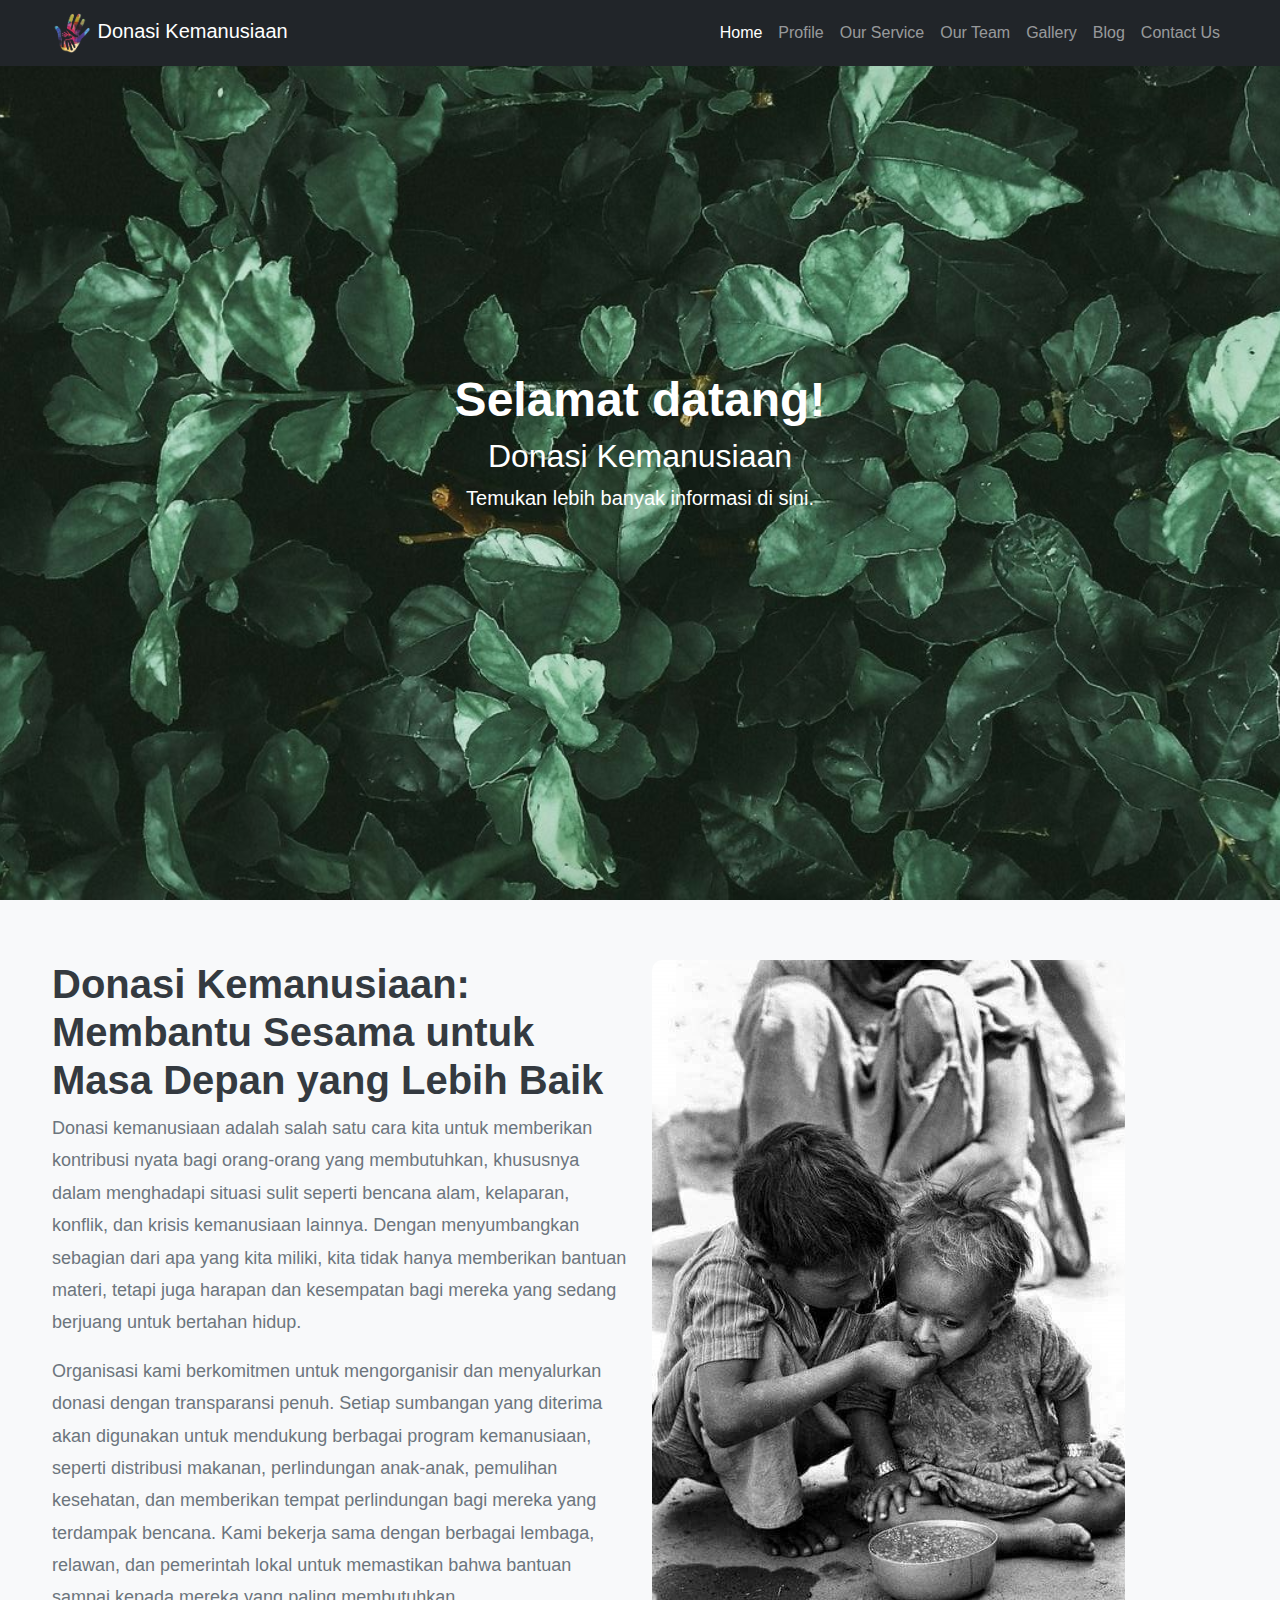
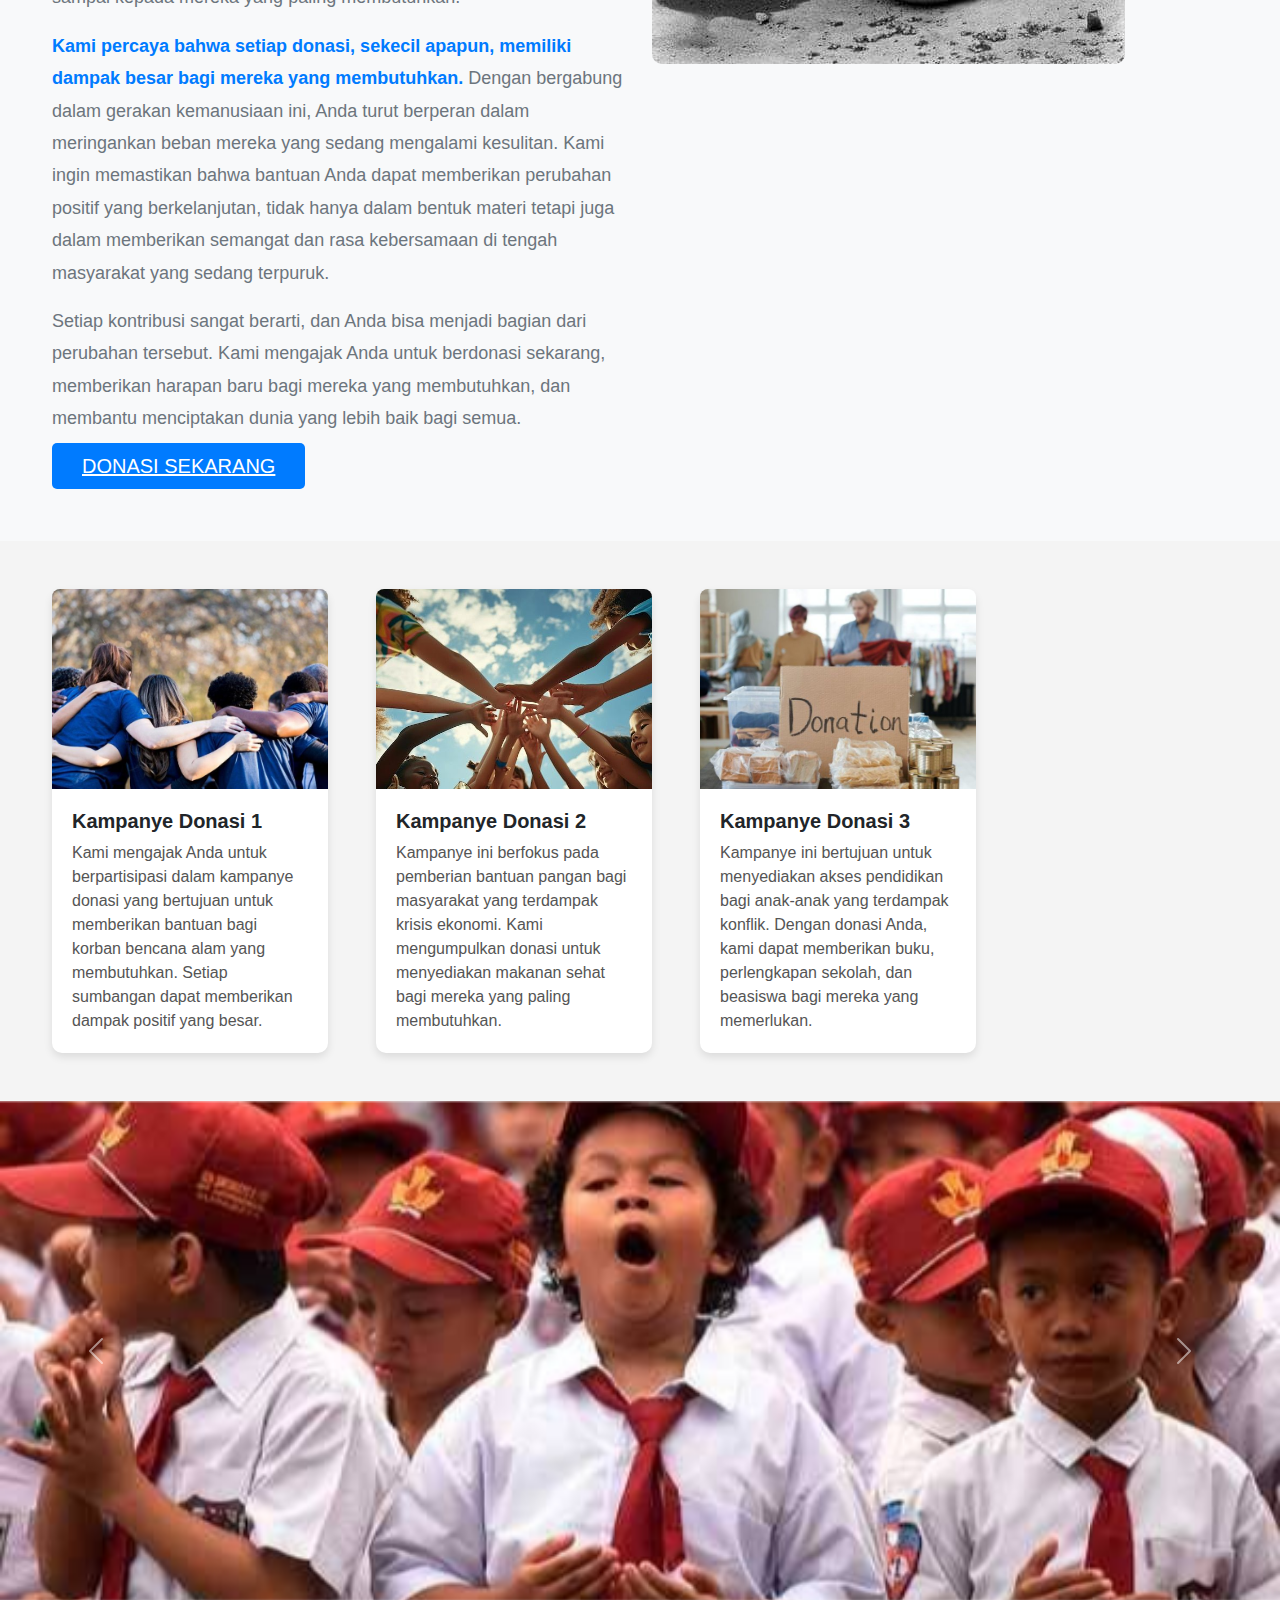
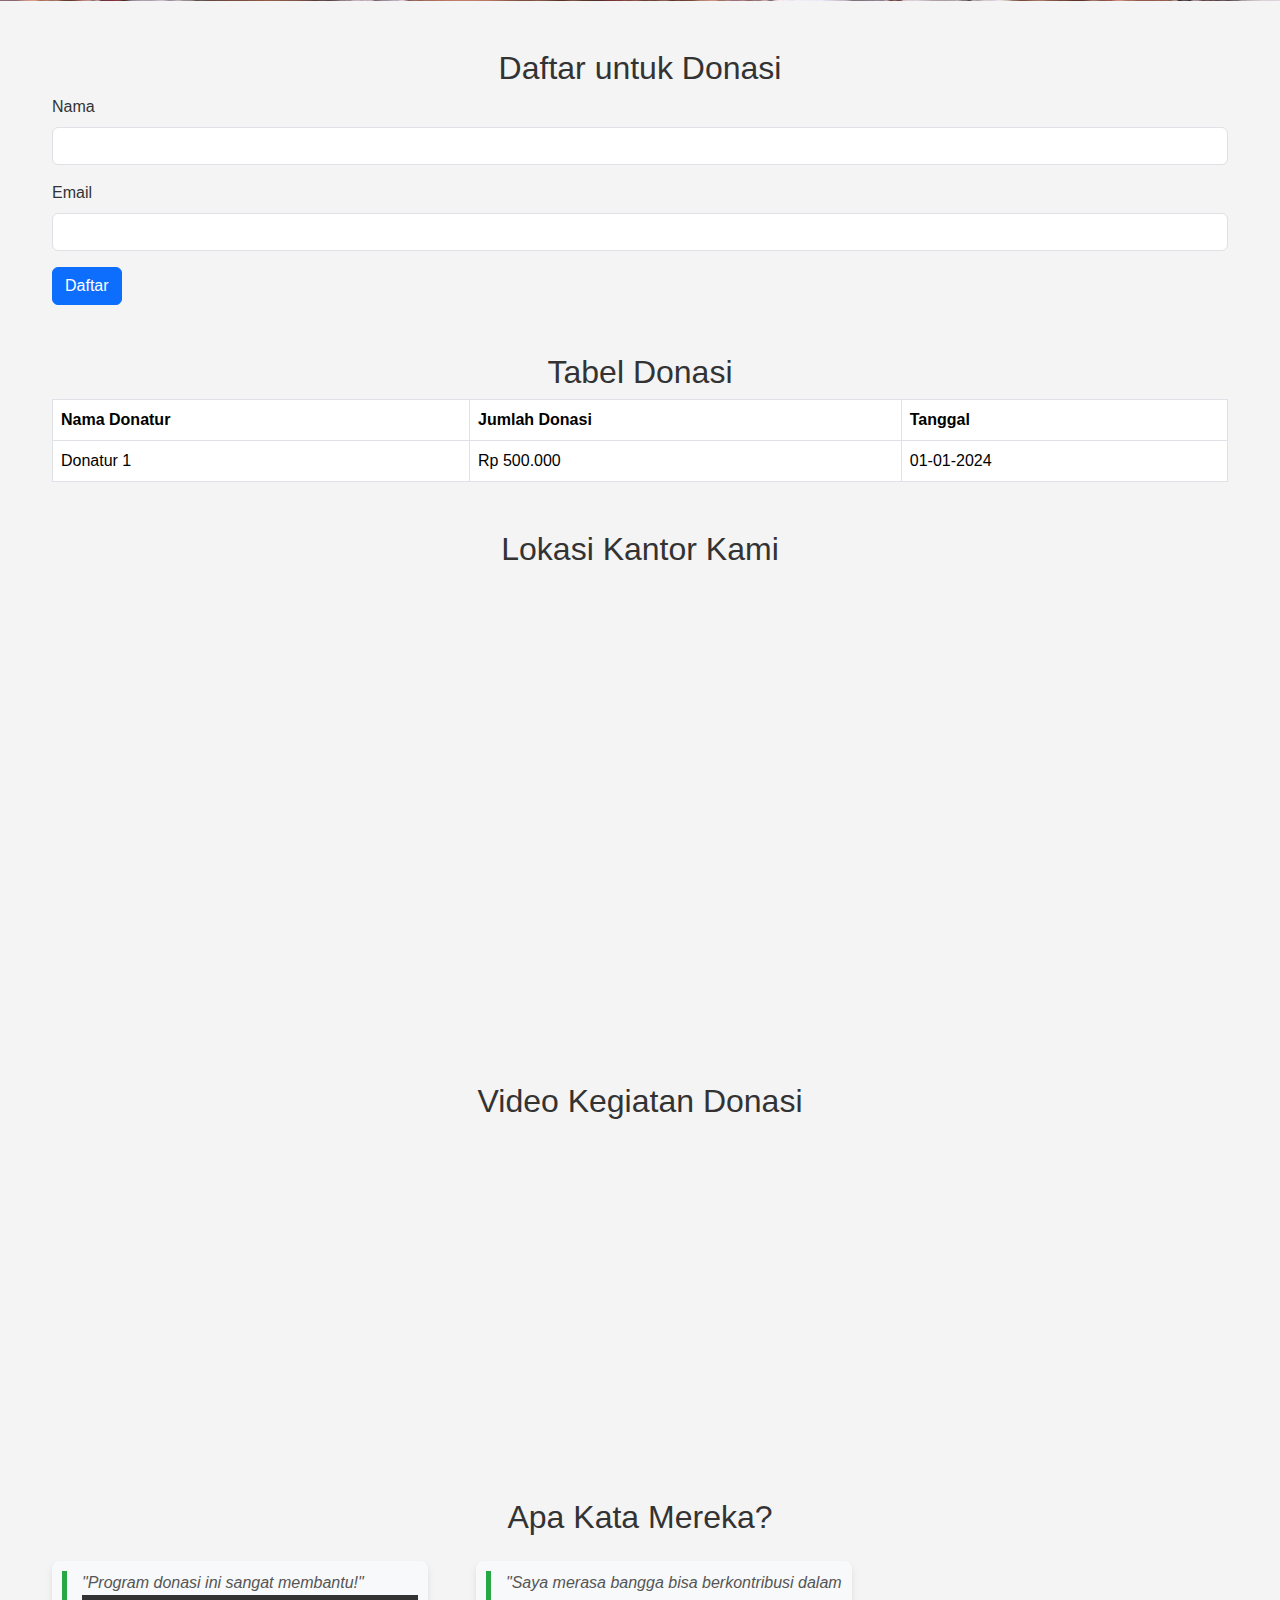
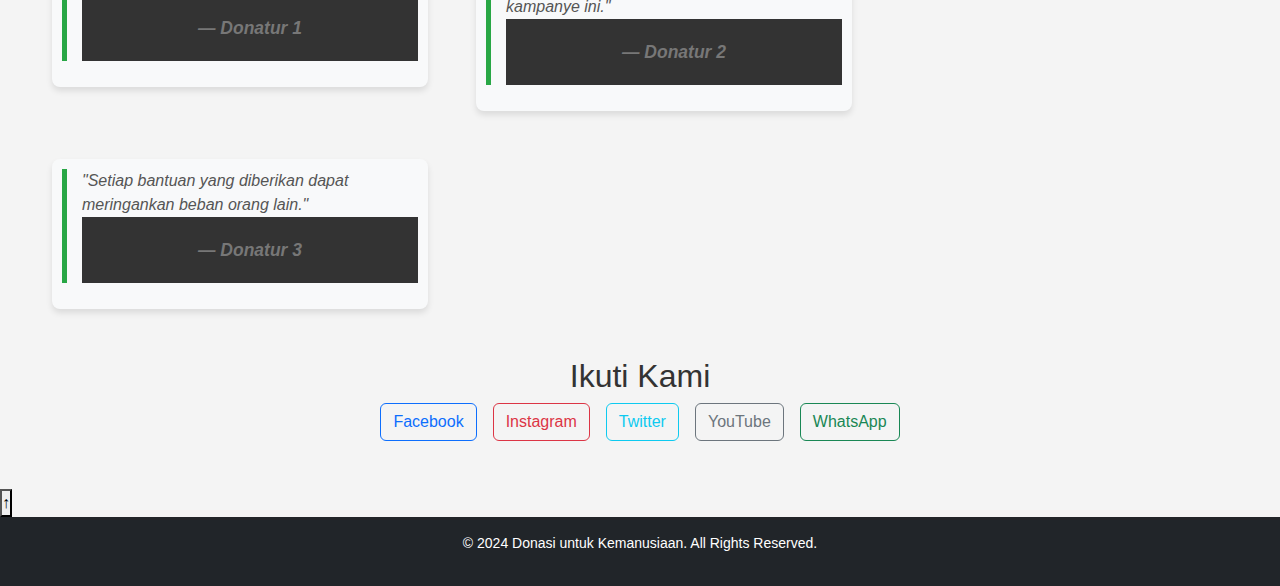
<file: index.html>
<!doctype html>
<html lang="en">
<head>
  <meta charset="UTF-8">
  <meta name="viewport" content="width=device-width, initial-scale=1.0">
  <title>Donasi untuk Kemanusiaan</title>
  <link href="https://cdn.jsdelivr.net/npm/bootstrap@5.3.3/dist/css/bootstrap.min.css" rel="stylesheet">
  <link rel="stylesheet" href="style.css">
</head>

<body>

  <!-- Button on Top -->
  <button onclick="scrollToTop()" id="scrollTopBtn" class="btn btn-primary">Top</button>

  <!-- Navbar -->
  <nav class="navbar navbar-expand-lg navbar-dark bg-dark fixed-top">
    <div class="container">
      <a class="navbar-brand" href="index.html"><img src="gambar/logo.png" alt="Logo" width="40"> Donasi Kemanusiaan</a>
      <button class="navbar-toggler" type="button" data-bs-toggle="collapse" data-bs-target="#navbarNav" aria-controls="navbarNav" aria-expanded="false" aria-label="Toggle navigation">
        <span class="navbar-toggler-icon"></span>
      </button>
      <div class="collapse navbar-collapse" id="navbarNav">
        <ul class="navbar-nav ms-auto">
          <li class="nav-item"><a class="nav-link active" href="index.html">Home</a></li>
          <li class="nav-item"><a class="nav-link" href="profile.html">Profile</a></li>
          <li class="nav-item"><a class="nav-link" href="service.html">Our Service</a></li>
          <li class="nav-item"><a class="nav-link" href="team.html">Our Team</a></li>
          <li class="nav-item"><a class="nav-link" href="gallery.html">Gallery</a></li>
          <li class="nav-item"><a class="nav-link" href="blog.html">Blog</a></li>
          <li class="nav-item"><a class="nav-link" href="contact.html">Contact Us</a></li>
        </ul>
      </div>
    </div>
  </nav>

      <!-- Banner Section -->
      <section class="banner">
        <div class="content">
            <h1>Selamat datang!</h1>
            <h2>Donasi Kemanusiaan</h2>
            <p>Temukan lebih banyak informasi di sini.</p>
        </div>
    </section>

    <!-- Section About Us -->
    <section class="about-us-section">
      <div class="container">
          <div class="row">
              <div class="col-lg-6">
                  <h2>Donasi Kemanusiaan: Membantu Sesama untuk Masa Depan yang Lebih Baik</h2>
                  <p>
                      Donasi kemanusiaan adalah salah satu cara kita untuk memberikan kontribusi nyata bagi orang-orang yang membutuhkan, khususnya dalam menghadapi situasi sulit seperti bencana alam, kelaparan, konflik, dan krisis kemanusiaan lainnya. Dengan menyumbangkan sebagian dari apa yang kita miliki, kita tidak hanya memberikan bantuan materi, tetapi juga harapan dan kesempatan bagi mereka yang sedang berjuang untuk bertahan hidup.
                  </p>
                  <p>
                      Organisasi kami berkomitmen untuk mengorganisir dan menyalurkan donasi dengan transparansi penuh. Setiap sumbangan yang diterima akan digunakan untuk mendukung berbagai program kemanusiaan, seperti distribusi makanan, perlindungan anak-anak, pemulihan kesehatan, dan memberikan tempat perlindungan bagi mereka yang terdampak bencana. Kami bekerja sama dengan berbagai lembaga, relawan, dan pemerintah lokal untuk memastikan bahwa bantuan sampai kepada mereka yang paling membutuhkan.
                  </p>
                  <p>
                      <span class="highlight">Kami percaya bahwa setiap donasi, sekecil apapun, memiliki dampak besar bagi mereka yang membutuhkan.</span> Dengan bergabung dalam gerakan kemanusiaan ini, Anda turut berperan dalam meringankan beban mereka yang sedang mengalami kesulitan. Kami ingin memastikan bahwa bantuan Anda dapat memberikan perubahan positif yang berkelanjutan, tidak hanya dalam bentuk materi tetapi juga dalam memberikan semangat dan rasa kebersamaan di tengah masyarakat yang sedang terpuruk.
                  </p>
                  <p>
                      Setiap kontribusi sangat berarti, dan Anda bisa menjadi bagian dari perubahan tersebut. Kami mengajak Anda untuk berdonasi sekarang, memberikan harapan baru bagi mereka yang membutuhkan, dan membantu menciptakan dunia yang lebih baik bagi semua.
                  </p>
                  <a href="donasi.html" class="donate-btn">Donasi Sekarang</a>
              </div>
              <div class="col-lg-6">
                  <img src="gambar/about.jpeg" alt="Gambar Donasi Kemanusiaan">
              </div>
          </div>
      </div>
  </section>

  <section class="container my-5">
    <div class="row g-4">
        <!-- Kolom 1 -->
        <div class="col-md-3">
            <div class="card">
                <img src="gambar/kam1.jpeg" class="card-img-top" alt="Kampanye 1">
                <div class="card-body">
                    <h5 class="card-title">Kampanye Donasi 1</h5>
                    <p class="card-text">Kami mengajak Anda untuk berpartisipasi dalam kampanye donasi yang bertujuan untuk memberikan bantuan bagi korban bencana alam yang membutuhkan. Setiap sumbangan dapat memberikan dampak positif yang besar.</p>
                </div>
            </div>
        </div>

        <!-- Kolom 2 -->
        <div class="col-md-3">
            <div class="card">
                <img src="gambar/kam2.jpeg" class="card-img-top" alt="Kampanye 2">
                <div class="card-body">
                    <h5 class="card-title">Kampanye Donasi 2</h5>
                    <p class="card-text">Kampanye ini berfokus pada pemberian bantuan pangan bagi masyarakat yang terdampak krisis ekonomi. Kami mengumpulkan donasi untuk menyediakan makanan sehat bagi mereka yang paling membutuhkan.</p>
                </div>
            </div>
        </div>

        <!-- Kolom 3 -->
        <div class="col-md-3">
            <div class="card">
                <img src="gambar/kam3.jpeg" class="card-img-top" alt="Kampanye 3">
                <div class="card-body">
                    <h5 class="card-title">Kampanye Donasi 3</h5>
                    <p class="card-text">Kampanye ini bertujuan untuk menyediakan akses pendidikan bagi anak-anak yang terdampak konflik. Dengan donasi Anda, kami dapat memberikan buku, perlengkapan sekolah, dan beasiswa bagi mereka yang memerlukan.</p>
                </div>
            </div>
        </div>
    </div>
</section>

  <!-- Carousel -->
  <div id="carouselExample" class="carousel slide mt-5" data-bs-ride="carousel">
    <div class="carousel-inner">
      <div class="carousel-item active">
        <img src="gambar/banner1.jpeg" class="d-block w-100" alt="Slide 1">
      </div>
      <div class="carousel-item">
        <img src="gambar/banner2.jpeg" class="d-block w-100" alt="Slide 2">
      </div>
      <div class="carousel-item">
        <img src="gambar/banner3.jpeg" class="d-block w-100" alt="Slide 3">
      </div>
    </div>
    <button class="carousel-control-prev" type="button" data-bs-target="#carouselExample" data-bs-slide="prev">
      <span class="carousel-control-prev-icon" aria-hidden="true"></span>
      <span class="visually-hidden">Previous</span>
    </button>
    <button class="carousel-control-next" type="button" data-bs-target="#carouselExample" data-bs-slide="next">
      <span class="carousel-control-next-icon" aria-hidden="true"></span>
      <span class="visually-hidden">Next</span>
    </button>
  </div>


  <!-- Form Register -->
  <section class="container my-5">
    <h2 class="text-center">Daftar untuk Donasi</h2>
    <form>
      <div class="mb-3">
        <label for="name" class="form-label">Nama</label>
        <input type="text" class="form-control" id="name" required>
      </div>
      <div class="mb-3">
        <label for="email" class="form-label">Email</label>
        <input type="email" class="form-control" id="email" required>
      </div>
      <button type="submit" class="btn btn-primary">Daftar</button>
    </form>
  </section>

  <!-- Table -->
  <section class="container my-5">
    <h2 class="text-center">Tabel Donasi</h2>
    <table class="table table-bordered">
      <thead>
        <tr>
          <th>Nama Donatur</th>
          <th>Jumlah Donasi</th>
          <th>Tanggal</th>
        </tr>
      </thead>
      <tbody>
        <tr>
          <td>Donatur 1</td>
          <td>Rp 500.000</td>
          <td>01-01-2024</td>
        </tr>
        <!-- Tambahkan baris lain sesuai kebutuhan -->
      </tbody>
    </table>
  </section>

  <!-- Embed Google Map -->
  <section class="container my-5">
    <h2 class="text-center">Lokasi Kantor Kami</h2>
    <iframe src="https://www.google.com/maps/embed?pb=!1m18..." width="100%" height="450" allowfullscreen="" loading="lazy"></iframe>
  </section>

  <!-- Video -->
  <section class="container my-5 text-center">
    <h2>Video Kegiatan Donasi</h2>
    <iframe width="560" height="315" src="https://www.youtube.com/embed/fE0Ny1V_9P4?si=hs3OIruI_-HlVHqC" title="YouTube video player" frameborder="0" allow="accelerometer; autoplay; clipboard-write; encrypted-media; gyroscope; picture-in-picture; web-share" referrerpolicy="strict-origin-when-cross-origin" allowfullscreen></iframe>
  </section>

    <!-- Section "Apa Kata Mereka?" -->
    <section class="container my-5">
      <h2 class="text-center mb-4">Apa Kata Mereka?</h2>
      <div class="row g-4">
          <!-- Kolom 1 -->
          <div class="col-md-4">
              <div class="testimonial-card">
                  <blockquote class="blockquote">
                      <p>"Program donasi ini sangat membantu!"</p>
                      <footer class="blockquote-footer">Donatur 1</footer>
                  </blockquote>
              </div>
          </div>

          <!-- Kolom 2 -->
          <div class="col-md-4">
              <div class="testimonial-card">
                  <blockquote class="blockquote">
                      <p>"Saya merasa bangga bisa berkontribusi dalam kampanye ini."</p>
                      <footer class="blockquote-footer">Donatur 2</footer>
                  </blockquote>
              </div>
          </div>

          <!-- Kolom 3 -->
          <div class="col-md-4">
              <div class="testimonial-card">
                  <blockquote class="blockquote">
                      <p>"Setiap bantuan yang diberikan dapat meringankan beban orang lain."</p>
                      <footer class="blockquote-footer">Donatur 3</footer>
                  </blockquote>
              </div>
          </div>
      </div>
  </section>

  <!-- Social Media Links -->
  <section class="container my-5 text-center">
    <h2>Ikuti Kami</h2>
    <div class="d-flex justify-content-center gap-3">
      <a href="https://www.facebook.com/donasi" class="btn btn-outline-primary">Facebook</a>
      <a href="https://www.instagram.com/donasi" class="btn btn-outline-danger">Instagram</a>
      <a href="https://www.twitter.com/donasi" class="btn btn-outline-info">Twitter</a>
      <a href="https://www.youtube.com/donasi" class="btn btn-outline-secondary">YouTube</a>
      <a href="https://www.wa.me/085727987654" class="btn btn-outline-success">WhatsApp</a>
    </div>
  </section>

  <button id="back-to-top" title="Go to top">
    <span>&uarr;</span> <!-- Simbol panah ke atas -->
</button>

  <!-- Footer -->
  <footer class="bg-dark text-white text-center py-3">
    <p>&copy; 2024 Donasi untuk Kemanusiaan. All Rights Reserved.</p>
  </footer>


     <!-- Link ke Bootstrap JS dan Popper.js -->
  <script src="https://cdn.jsdelivr.net/npm/@popperjs/core@2.11.6/dist/umd/popper.min.js"></script>
  <script src="https://cdn.jsdelivr.net/npm/bootstrap@5.3.0-alpha1/dist/js/bootstrap.min.js"></script>
  <script src="https://cdn.jsdelivr.net/npm/bootstrap@5.3.3/dist/js/bootstrap.bundle.min.js"></script>

  <script>
    // Scroll to top function
    function scrollToTop() {
      window.scrollTo({ top: 0, behavior: 'smooth' });
    }
  </script>
</body>
</html>
</file>
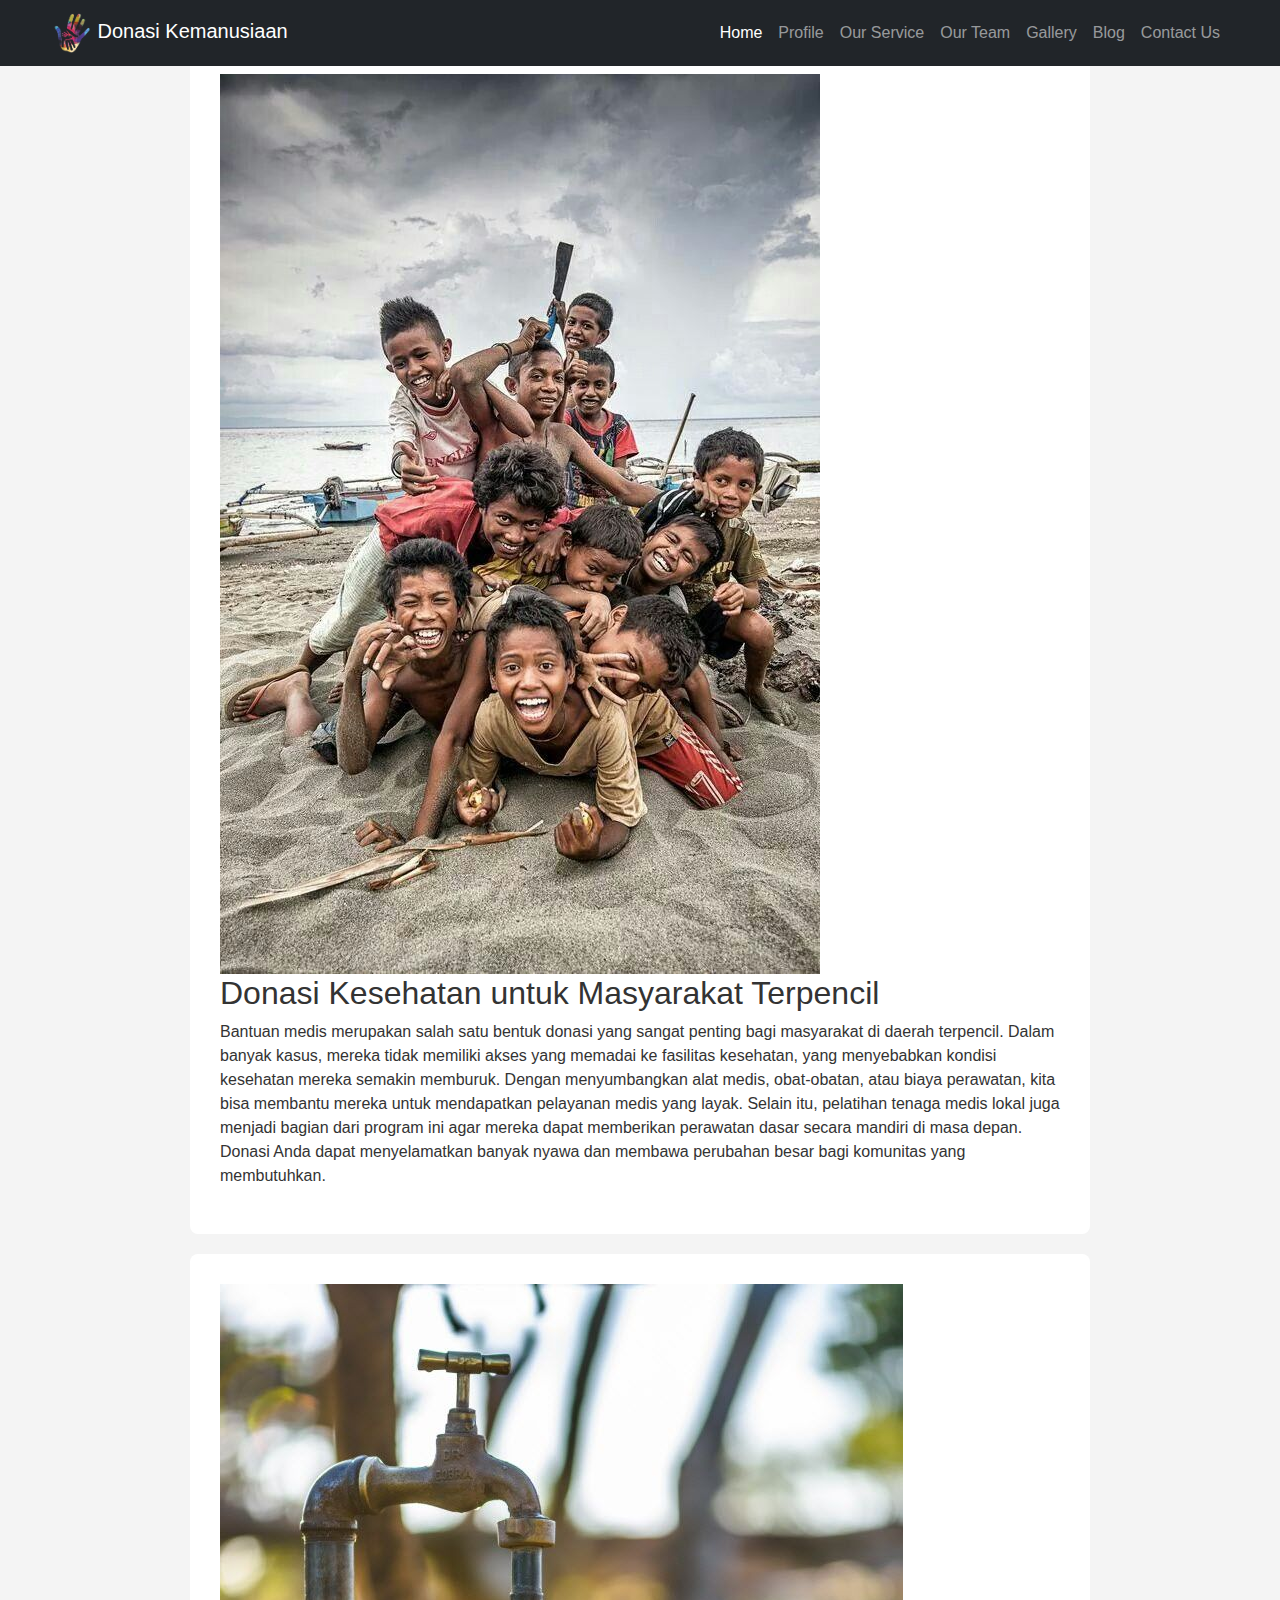
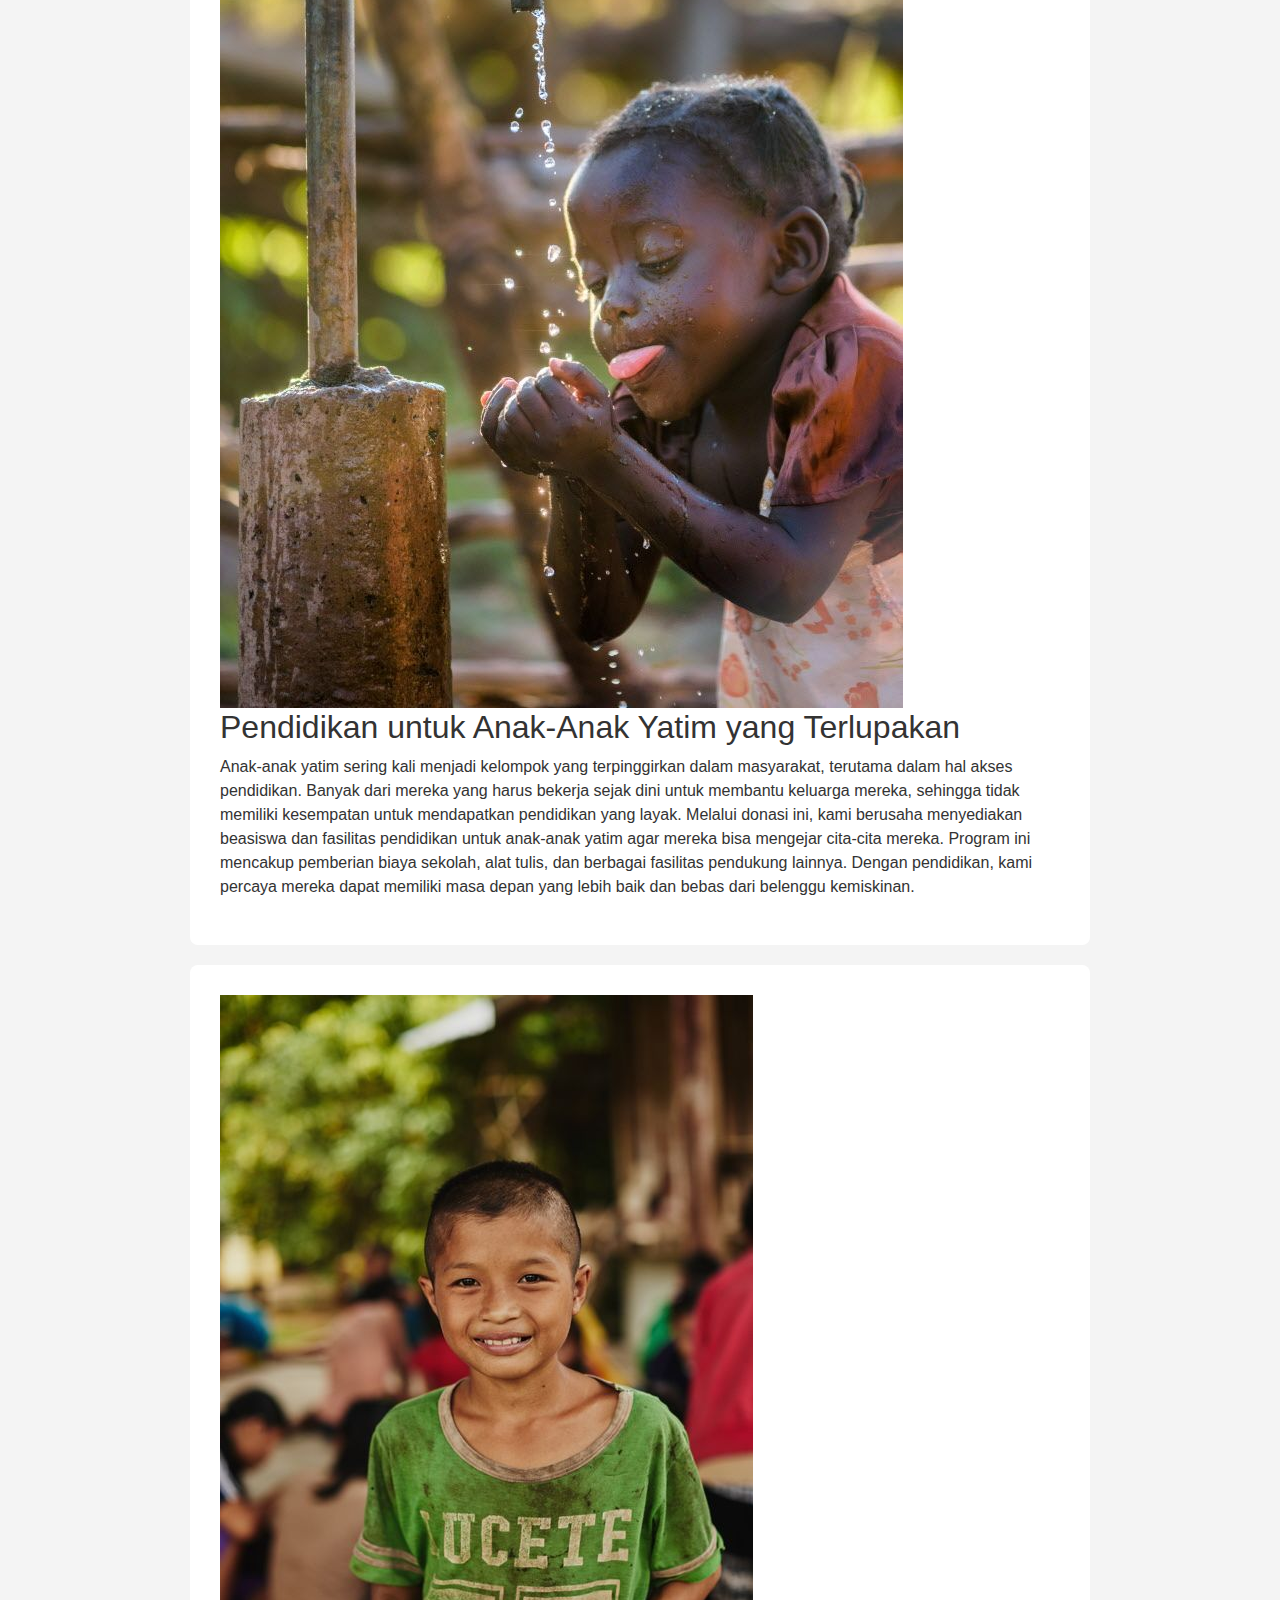
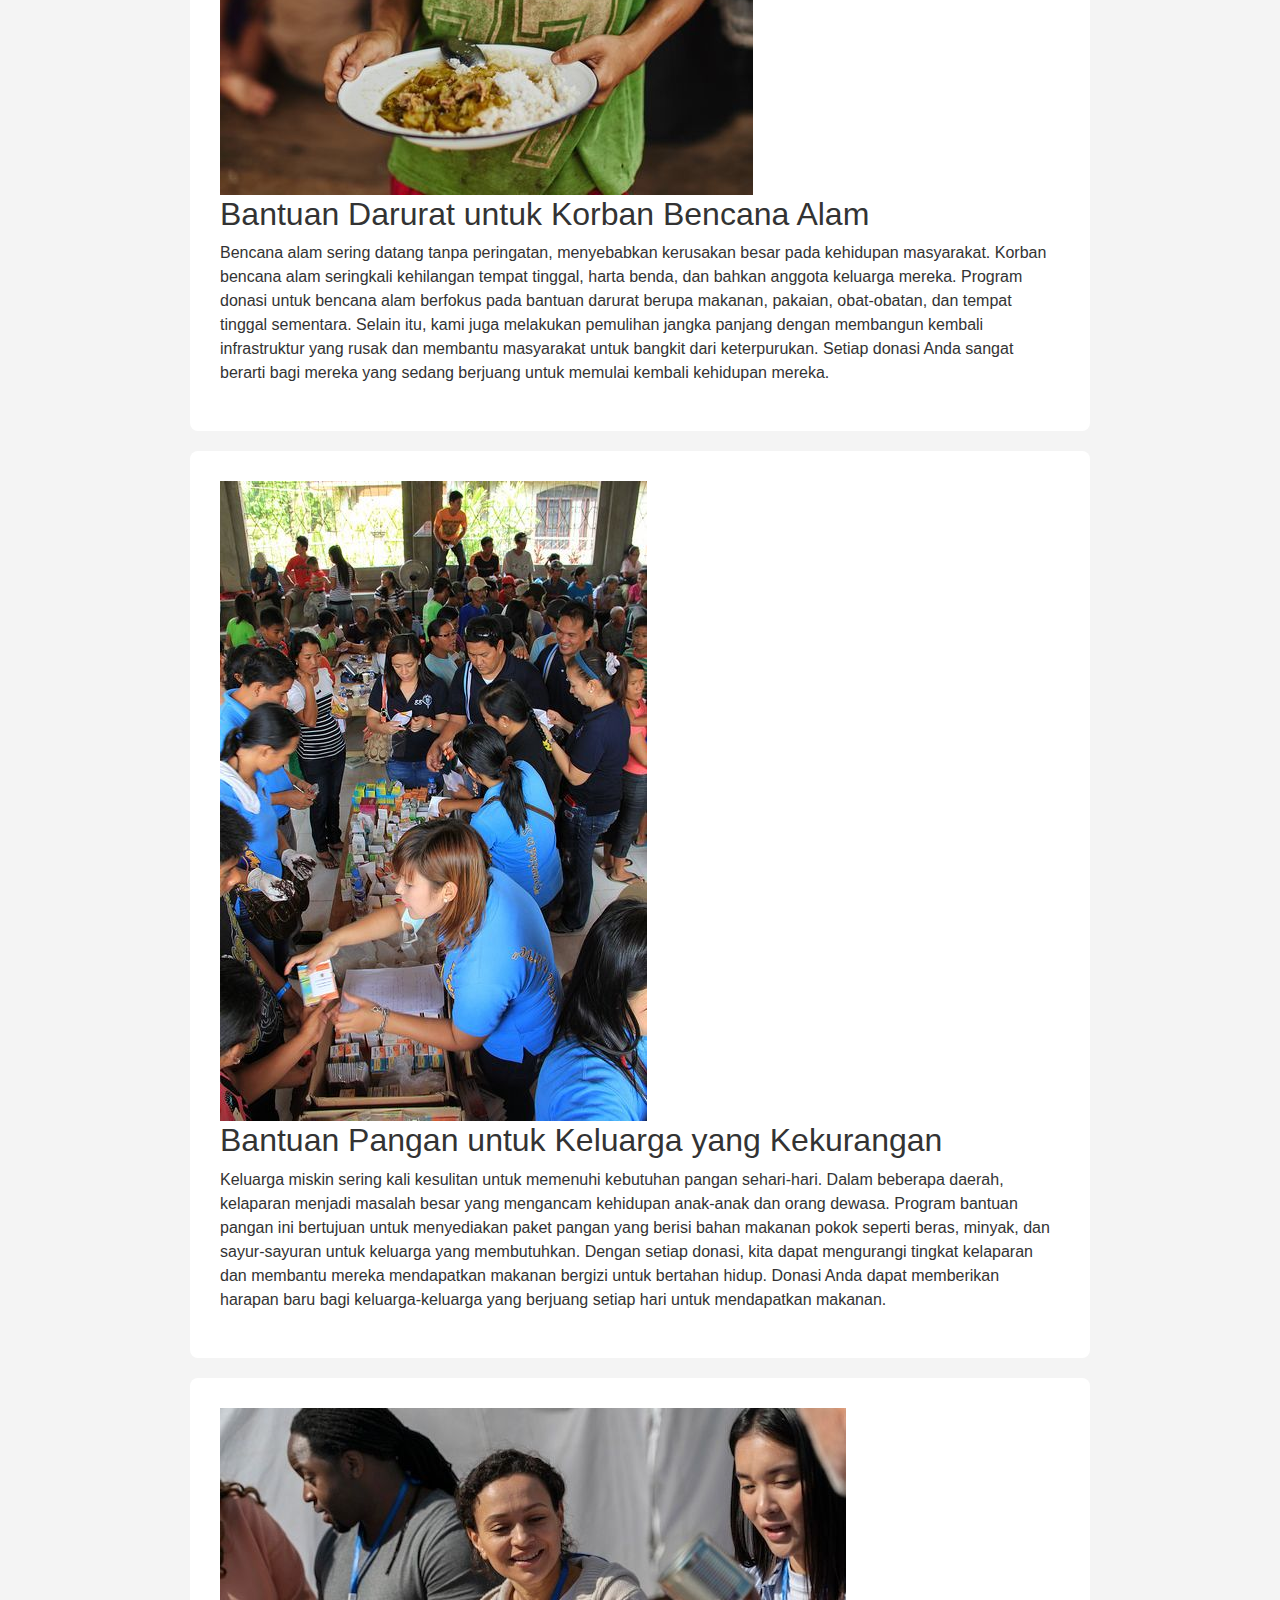
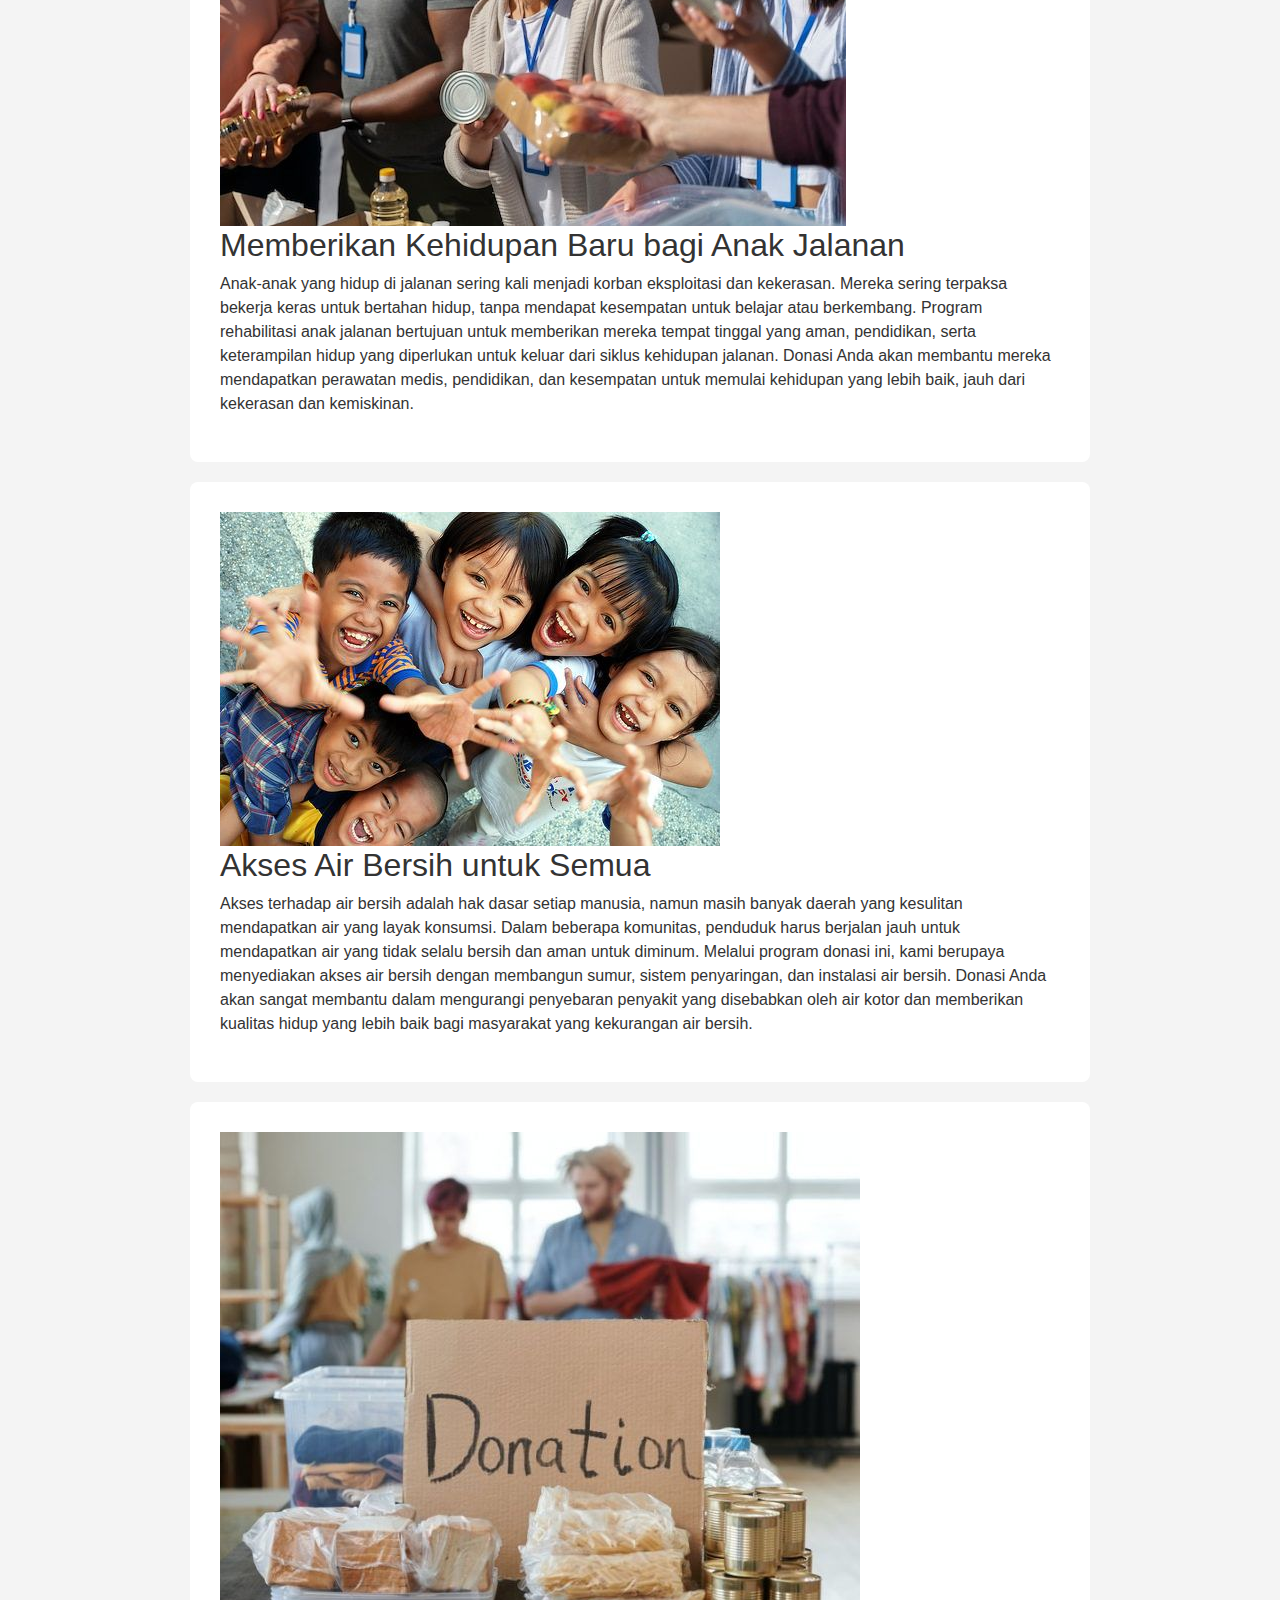
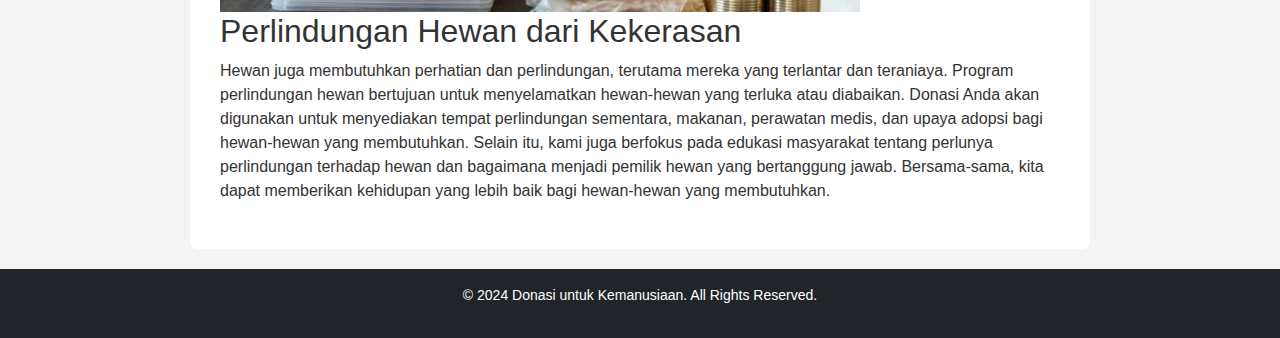
<file: blog.html>
<!doctype html>
<html lang="en">
<head>
  <meta charset="UTF-8">
  <meta name="viewport" content="width=device-width, initial-scale=1.0">
  <title>Blog Donasi Kemanusiaan</title>
  <link href="https://cdn.jsdelivr.net/npm/bootstrap@5.3.3/dist/css/bootstrap.min.css" rel="stylesheet">
  <link rel="stylesheet" href="style.css">
</head>

<body>

  <!-- Button on Top -->
  <button onclick="scrollToTop()" id="scrollTopBtn" class="btn btn-primary">Top</button>

  <!-- Navbar -->
  <nav class="navbar navbar-expand-lg navbar-dark bg-dark fixed-top">
    <div class="container">
      <a class="navbar-brand" href="index.html"><img src="gambar/logo.png" alt="Logo" width="40"> Donasi Kemanusiaan</a>
      <button class="navbar-toggler" type="button" data-bs-toggle="collapse" data-bs-target="#navbarNav" aria-controls="navbarNav" aria-expanded="false" aria-label="Toggle navigation">
        <span class="navbar-toggler-icon"></span>
      </button>
      <div class="collapse navbar-collapse" id="navbarNav">
        <ul class="navbar-nav ms-auto">
          <li class="nav-item"><a class="nav-link active" href="index.html">Home</a></li>
          <li class="nav-item"><a class="nav-link" href="profile.html">Profile</a></li>
          <li class="nav-item"><a class="nav-link" href="service.html">Our Service</a></li>
          <li class="nav-item"><a class="nav-link" href="team.html">Our Team</a></li>
          <li class="nav-item"><a class="nav-link" href="gallery.html">Gallery</a></li>
          <li class="nav-item"><a class="nav-link" href="blog.html">Blog</a></li>
          <li class="nav-item"><a class="nav-link" href="contact.html">Contact Us</a></li>
        </ul>
      </div>
    </div>
  </nav>

 <!-- Section 1: Donasi Kesehatan -->
 <section class="blog-post">
    <div class="post-image"><br>
        <img src="gambar/gallery/gall7.jpeg" alt="Donasi Kesehatan">
    </div>
    <h2>Donasi Kesehatan untuk Masyarakat Terpencil</h2>
    <p class="post-description">Bantuan medis merupakan salah satu bentuk donasi yang sangat penting bagi masyarakat di daerah terpencil. Dalam banyak kasus, mereka tidak memiliki akses yang memadai ke fasilitas kesehatan, yang menyebabkan kondisi kesehatan mereka semakin memburuk. Dengan menyumbangkan alat medis, obat-obatan, atau biaya perawatan, kita bisa membantu mereka untuk mendapatkan pelayanan medis yang layak. Selain itu, pelatihan tenaga medis lokal juga menjadi bagian dari program ini agar mereka dapat memberikan perawatan dasar secara mandiri di masa depan. Donasi Anda dapat menyelamatkan banyak nyawa dan membawa perubahan besar bagi komunitas yang membutuhkan.</p>
</section>

<!-- Section 2: Pendidikan Anak Yatim -->
<section class="blog-post">
    <div class="post-image">
        <img src="gambar/gallery/gall3.jpeg" alt="Pendidikan Anak Yatim">
    </div>
    <h2>Pendidikan untuk Anak-Anak Yatim yang Terlupakan</h2>
    <p class="post-description">Anak-anak yatim sering kali menjadi kelompok yang terpinggirkan dalam masyarakat, terutama dalam hal akses pendidikan. Banyak dari mereka yang harus bekerja sejak dini untuk membantu keluarga mereka, sehingga tidak memiliki kesempatan untuk mendapatkan pendidikan yang layak. Melalui donasi ini, kami berusaha menyediakan beasiswa dan fasilitas pendidikan untuk anak-anak yatim agar mereka bisa mengejar cita-cita mereka. Program ini mencakup pemberian biaya sekolah, alat tulis, dan berbagai fasilitas pendukung lainnya. Dengan pendidikan, kami percaya mereka dapat memiliki masa depan yang lebih baik dan bebas dari belenggu kemiskinan.</p>
</section>

<!-- Section 3: Bantuan Bencana Alam -->
<section class="blog-post">
    <div class="post-image">
        <img src="gambar/gallery/gall1.jpeg" alt="Bantuan Bencana Alam">
    </div>
    <h2>Bantuan Darurat untuk Korban Bencana Alam</h2>
    <p class="post-description">Bencana alam sering datang tanpa peringatan, menyebabkan kerusakan besar pada kehidupan masyarakat. Korban bencana alam seringkali kehilangan tempat tinggal, harta benda, dan bahkan anggota keluarga mereka. Program donasi untuk bencana alam berfokus pada bantuan darurat berupa makanan, pakaian, obat-obatan, dan tempat tinggal sementara. Selain itu, kami juga melakukan pemulihan jangka panjang dengan membangun kembali infrastruktur yang rusak dan membantu masyarakat untuk bangkit dari keterpurukan. Setiap donasi Anda sangat berarti bagi mereka yang sedang berjuang untuk memulai kembali kehidupan mereka.</p>
</section>

<!-- Section 4: Bantuan Pangan untuk Keluarga Miskin -->
<section class="blog-post">
    <div class="post-image">
        <img src="gambar/gallery/gall2.jpeg" alt="Bantuan Pangan untuk Keluarga Miskin">
    </div>
    <h2>Bantuan Pangan untuk Keluarga yang Kekurangan</h2>
    <p class="post-description">Keluarga miskin sering kali kesulitan untuk memenuhi kebutuhan pangan sehari-hari. Dalam beberapa daerah, kelaparan menjadi masalah besar yang mengancam kehidupan anak-anak dan orang dewasa. Program bantuan pangan ini bertujuan untuk menyediakan paket pangan yang berisi bahan makanan pokok seperti beras, minyak, dan sayur-sayuran untuk keluarga yang membutuhkan. Dengan setiap donasi, kita dapat mengurangi tingkat kelaparan dan membantu mereka mendapatkan makanan bergizi untuk bertahan hidup. Donasi Anda dapat memberikan harapan baru bagi keluarga-keluarga yang berjuang setiap hari untuk mendapatkan makanan.</p>
</section>

<!-- Section 5: Rehabilitasi Anak Jalanan -->
<section class="blog-post">
    <div class="post-image">
        <img src="gambar/gallery/gall5.jpeg" alt="Rehabilitasi Anak Jalanan">
    </div>
    <h2>Memberikan Kehidupan Baru bagi Anak Jalanan</h2>
    <p class="post-description">Anak-anak yang hidup di jalanan sering kali menjadi korban eksploitasi dan kekerasan. Mereka sering terpaksa bekerja keras untuk bertahan hidup, tanpa mendapat kesempatan untuk belajar atau berkembang. Program rehabilitasi anak jalanan bertujuan untuk memberikan mereka tempat tinggal yang aman, pendidikan, serta keterampilan hidup yang diperlukan untuk keluar dari siklus kehidupan jalanan. Donasi Anda akan membantu mereka mendapatkan perawatan medis, pendidikan, dan kesempatan untuk memulai kehidupan yang lebih baik, jauh dari kekerasan dan kemiskinan.</p>
</section>

<!-- Section 6: Sumber Daya Air Bersih -->
<section class="blog-post">
    <div class="post-image">
        <img src="gambar/gallery/gall6.jpeg" alt="Sumber Daya Air Bersih">
    </div>
    <h2>Akses Air Bersih untuk Semua</h2>
    <p class="post-description">Akses terhadap air bersih adalah hak dasar setiap manusia, namun masih banyak daerah yang kesulitan mendapatkan air yang layak konsumsi. Dalam beberapa komunitas, penduduk harus berjalan jauh untuk mendapatkan air yang tidak selalu bersih dan aman untuk diminum. Melalui program donasi ini, kami berupaya menyediakan akses air bersih dengan membangun sumur, sistem penyaringan, dan instalasi air bersih. Donasi Anda akan sangat membantu dalam mengurangi penyebaran penyakit yang disebabkan oleh air kotor dan memberikan kualitas hidup yang lebih baik bagi masyarakat yang kekurangan air bersih.</p>
</section>

<!-- Section 7: Perlindungan Hewan -->
<section class="blog-post">
    <div class="post-image">
        <img src="gambar/kam3.jpeg" alt="Perlindungan Hewan">
    </div>
    <h2>Perlindungan Hewan dari Kekerasan</h2>
    <p class="post-description">Hewan juga membutuhkan perhatian dan perlindungan, terutama mereka yang terlantar dan teraniaya. Program perlindungan hewan bertujuan untuk menyelamatkan hewan-hewan yang terluka atau diabaikan. Donasi Anda akan digunakan untuk menyediakan tempat perlindungan sementara, makanan, perawatan medis, dan upaya adopsi bagi hewan-hewan yang membutuhkan. Selain itu, kami juga berfokus pada edukasi masyarakat tentang perlunya perlindungan terhadap hewan dan bagaimana menjadi pemilik hewan yang bertanggung jawab. Bersama-sama, kita dapat memberikan kehidupan yang lebih baik bagi hewan-hewan yang membutuhkan.</p>
</section>

  <!-- Footer -->
  <footer class="bg-dark text-white text-center py-3">
    <p>&copy; 2024 Donasi untuk Kemanusiaan. All Rights Reserved.</p>
  </footer>


     <!-- Link ke Bootstrap JS dan Popper.js -->
  <script src="https://cdn.jsdelivr.net/npm/@popperjs/core@2.11.6/dist/umd/popper.min.js"></script>
  <script src="https://cdn.jsdelivr.net/npm/bootstrap@5.3.0-alpha1/dist/js/bootstrap.min.js"></script>
  <script src="https://cdn.jsdelivr.net/npm/bootstrap@5.3.3/dist/js/bootstrap.bundle.min.js"></script>

  <script>
    // Scroll to top function
    function scrollToTop() {
      window.scrollTo({ top: 0, behavior: 'smooth' });
    }
  </script>
</body>
</html>
</file>
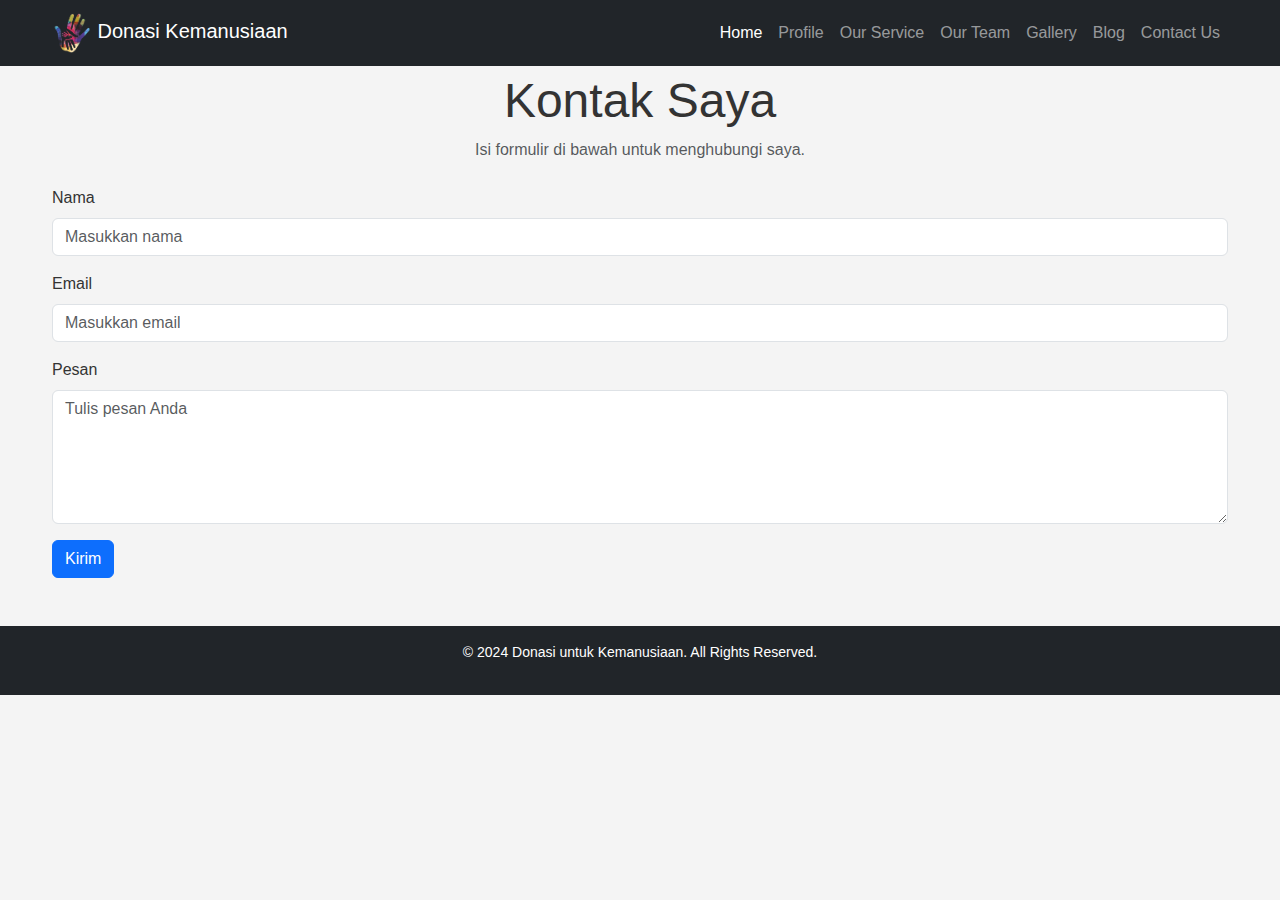
<file: contact.html>
<!doctype html>
<html lang="en">
<head>
  <meta charset="UTF-8">
  <meta name="viewport" content="width=device-width, initial-scale=1.0">
  <title>contact Donasi Kemanusiaan</title>
  <link href="https://cdn.jsdelivr.net/npm/bootstrap@5.3.3/dist/css/bootstrap.min.css" rel="stylesheet">
  <link rel="stylesheet" href="style.css">
</head>

<body>

  <!-- Button on Top -->
  <button onclick="scrollToTop()" id="scrollTopBtn" class="btn btn-primary">Top</button>

  <!-- Navbar -->
  <nav class="navbar navbar-expand-lg navbar-dark bg-dark fixed-top">
    <div class="container">
      <a class="navbar-brand" href="index.html"><img src="gambar/logo.png" alt="Logo" width="40"> Donasi Kemanusiaan</a>
      <button class="navbar-toggler" type="button" data-bs-toggle="collapse" data-bs-target="#navbarNav" aria-controls="navbarNav" aria-expanded="false" aria-label="Toggle navigation">
        <span class="navbar-toggler-icon"></span>
      </button>
      <div class="collapse navbar-collapse" id="navbarNav">
        <ul class="navbar-nav ms-auto">
          <li class="nav-item"><a class="nav-link active" href="index.html">Home</a></li>
          <li class="nav-item"><a class="nav-link" href="profile.html">Profile</a></li>
          <li class="nav-item"><a class="nav-link" href="service.html">Our Service</a></li>
          <li class="nav-item"><a class="nav-link" href="team.html">Our Team</a></li>
          <li class="nav-item"><a class="nav-link" href="gallery.html">Gallery</a></li>
          <li class="nav-item"><a class="nav-link" href="blog.html">Blog</a></li>
          <li class="nav-item"><a class="nav-link" href="contact.html">Contact Us</a></li>
        </ul>
      </div>
    </div>
  </nav>

     <!-- Contact Form -->
     <section class="py-5">
      <div class="container"><br>
        <h2 class="text-center display-5">Kontak Saya</h2>
        <p class="text-center text-muted">Isi formulir di bawah untuk menghubungi saya.</p>
        
        <form class="mt-4">
          <div class="mb-3">
            <label for="name" class="form-label">Nama</label>
            <input type="text" class="form-control" id="name" placeholder="Masukkan nama">
          </div>
          <div class="mb-3">
            <label for="email" class="form-label">Email</label>
            <input type="email" class="form-control" id="email" placeholder="Masukkan email">
          </div>
          <div class="mb-3">
            <label for="message" class="form-label">Pesan</label>
            <textarea class="form-control" id="message" rows="5" placeholder="Tulis pesan Anda"></textarea>
          </div>
          <button type="submit" class="btn btn-primary">Kirim</button>
        </form>
      </div>
    </section>

  <!-- Footer -->
  <footer class="bg-dark text-white text-center py-3">
    <p>&copy; 2024 Donasi untuk Kemanusiaan. All Rights Reserved.</p>
  </footer>


     <!-- Link ke Bootstrap JS dan Popper.js -->
  <script src="https://cdn.jsdelivr.net/npm/@popperjs/core@2.11.6/dist/umd/popper.min.js"></script>
  <script src="https://cdn.jsdelivr.net/npm/bootstrap@5.3.0-alpha1/dist/js/bootstrap.min.js"></script>
  <script src="https://cdn.jsdelivr.net/npm/bootstrap@5.3.3/dist/js/bootstrap.bundle.min.js"></script>

  <script>
    // Scroll to top function
    function scrollToTop() {
      window.scrollTo({ top: 0, behavior: 'smooth' });
    }
  </script>
</body>
</html>
</file>
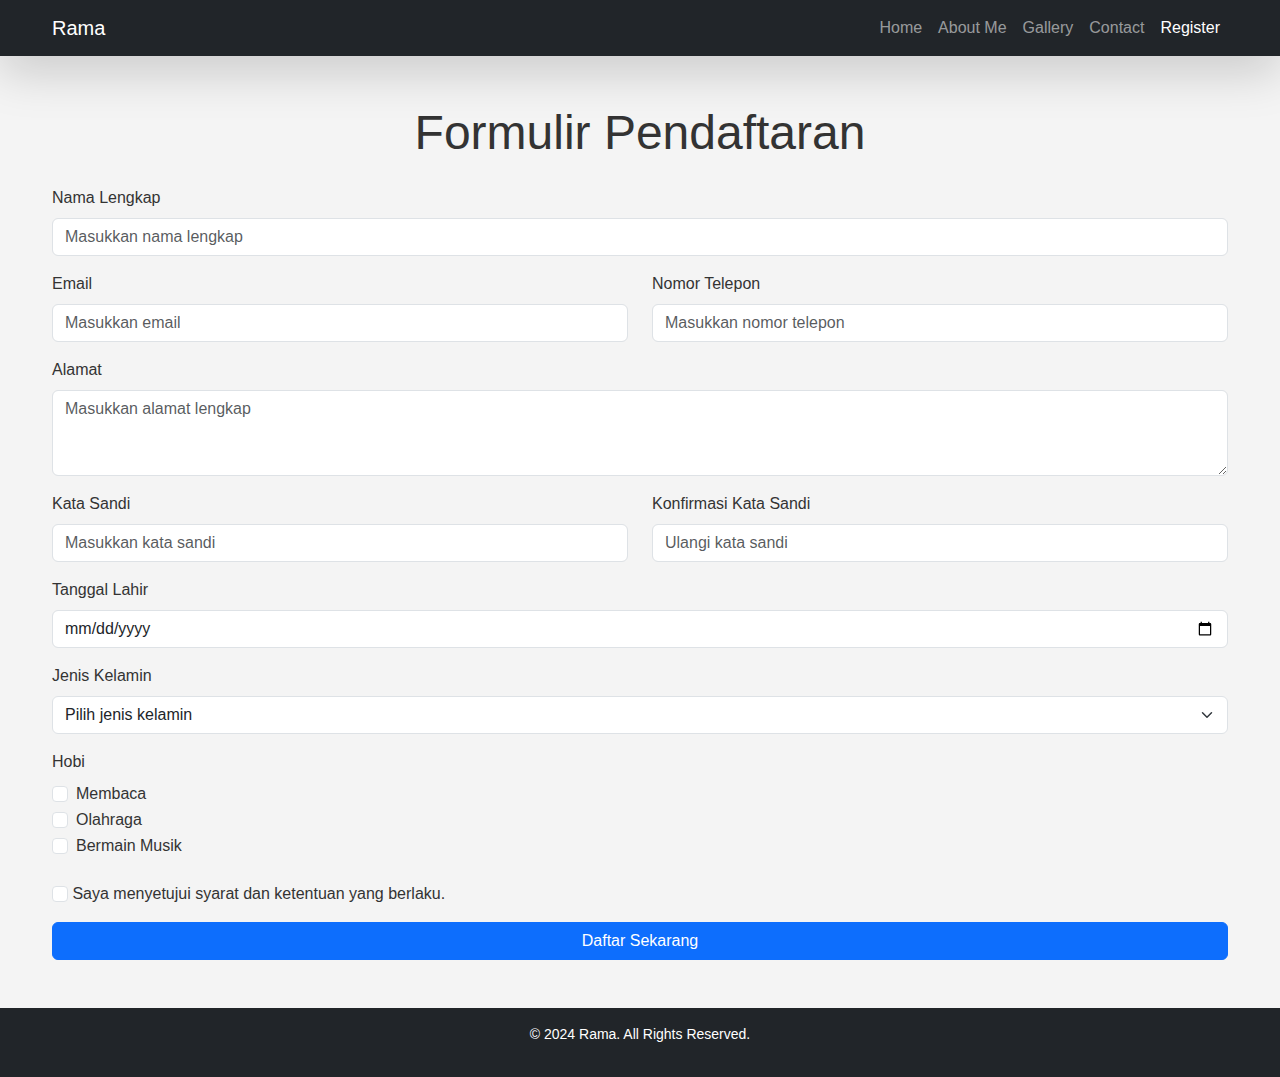
<file: donasi.html>
<!doctype html>
<html lang="id">
  <head>
    <meta charset="UTF-8">
    <meta name="viewport" content="width=device-width, initial-scale=1.0">
    <title>Biodata Rama | Register</title>

    <link href="https://cdn.jsdelivr.net/npm/bootstrap@5.3.3/dist/css/bootstrap.min.css" rel="stylesheet">
    <link rel="stylesheet" href="style.css">
  </head>

  <body>
    <!-- Navbar -->
    <nav class="navbar navbar-expand-lg navbar-dark bg-dark shadow-lg">
      <div class="container">
        <a class="navbar-brand" href="index.html">Rama</a>
        <button class="navbar-toggler" type="button" data-bs-toggle="collapse" data-bs-target="#navbarNav">
          <span class="navbar-toggler-icon"></span>
        </button>
        <div class="collapse navbar-collapse" id="navbarNav">
          <ul class="navbar-nav ms-auto">
            <li class="nav-item"><a class="nav-link" href="index.html">Home</a></li>
            <li class="nav-item"><a class="nav-link" href="about.html">About Me</a></li>
            <li class="nav-item"><a class="nav-link" href="gallery.html">Gallery</a></li>
            <li class="nav-item"><a class="nav-link" href="contact.html">Contact</a></li>
            <li class="nav-item"><a class="nav-link active" href="register.html">Register</a></li>
          </ul>
        </div>
      </div>
    </nav>

    <!-- Register Form -->
    <section class="py-5">
      <div class="container">
        <h2 class="text-center display-5">Formulir Pendaftaran</h2>
        <form class="mt-4">
          <div class="mb-3">
            <label for="fullname" class="form-label">Nama Lengkap</label>
            <input type="text" class="form-control" id="fullname" placeholder="Masukkan nama lengkap" required>
          </div>

          <div class="row">
            <div class="col-md-6 mb-3">
              <label for="email" class="form-label">Email</label>
              <input type="email" class="form-control" id="email" placeholder="Masukkan email" required>
            </div>
            <div class="col-md-6 mb-3">
              <label for="phone" class="form-label">Nomor Telepon</label>
              <input type="text" class="form-control" id="phone" placeholder="Masukkan nomor telepon" required>
            </div>
          </div>

          <div class="mb-3">
            <label for="address" class="form-label">Alamat</label>
            <textarea class="form-control" id="address" rows="3" placeholder="Masukkan alamat lengkap" required></textarea>
          </div>

          <div class="row">
            <div class="col-md-6 mb-3">
              <label for="password" class="form-label">Kata Sandi</label>
              <input type="password" class="form-control" id="password" placeholder="Masukkan kata sandi" required>
            </div>
            <div class="col-md-6 mb-3">
              <label for="confirmPassword" class="form-label">Konfirmasi Kata Sandi</label>
              <input type="password" class="form-control" id="confirmPassword" placeholder="Ulangi kata sandi" required>
            </div>
          </div>

          <div class="mb-3">
            <label for="birthdate" class="form-label">Tanggal Lahir</label>
            <input type="date" class="form-control" id="birthdate" required>
          </div>

          <div class="mb-3">
            <label for="gender" class="form-label">Jenis Kelamin</label>
            <select class="form-select" id="gender" required>
              <option value="" selected>Pilih jenis kelamin</option>
              <option value="Laki-laki">Laki-laki</option>
              <option value="Perempuan">Perempuan</option>
              <option value="Lainnya">Lainnya</option>
            </select>
          </div>

          <div class="mb-4">
            <label class="form-label">Hobi</label>
            <div class="form-check">
              <input class="form-check-input" type="checkbox" value="Membaca" id="hobi1">
              <label class="form-check-label" for="hobi1">Membaca</label>
            </div>
            <div class="form-check">
              <input class="form-check-input" type="checkbox" value="Olahraga" id="hobi2">
              <label class="form-check-label" for="hobi2">Olahraga</label>
            </div>
            <div class="form-check">
              <input class="form-check-input" type="checkbox" value="Bermain Musik" id="hobi3">
              <label class="form-check-label" for="hobi3">Bermain Musik</label>
            </div>
          </div>

          <div class="mb-3">
            <label for="agreement" class="form-check-label">
              <input type="checkbox" class="form-check-input" id="agreement" required>
              Saya menyetujui syarat dan ketentuan yang berlaku.
            </label>
          </div>

          <button type="submit" class="btn btn-primary w-100">Daftar Sekarang</button>
        </form>
      </div>
    </section>

    <!-- Footer -->
    <footer class="bg-dark text-white text-center py-3 mt-auto">
      <p>&copy; 2024 Rama. All Rights Reserved.</p>
    </footer>

    <script src="https://cdn.jsdelivr.net/npm/bootstrap@5.3.3/dist/js/bootstrap.bundle.min.js"></script>
  </body>
</html>
</file>
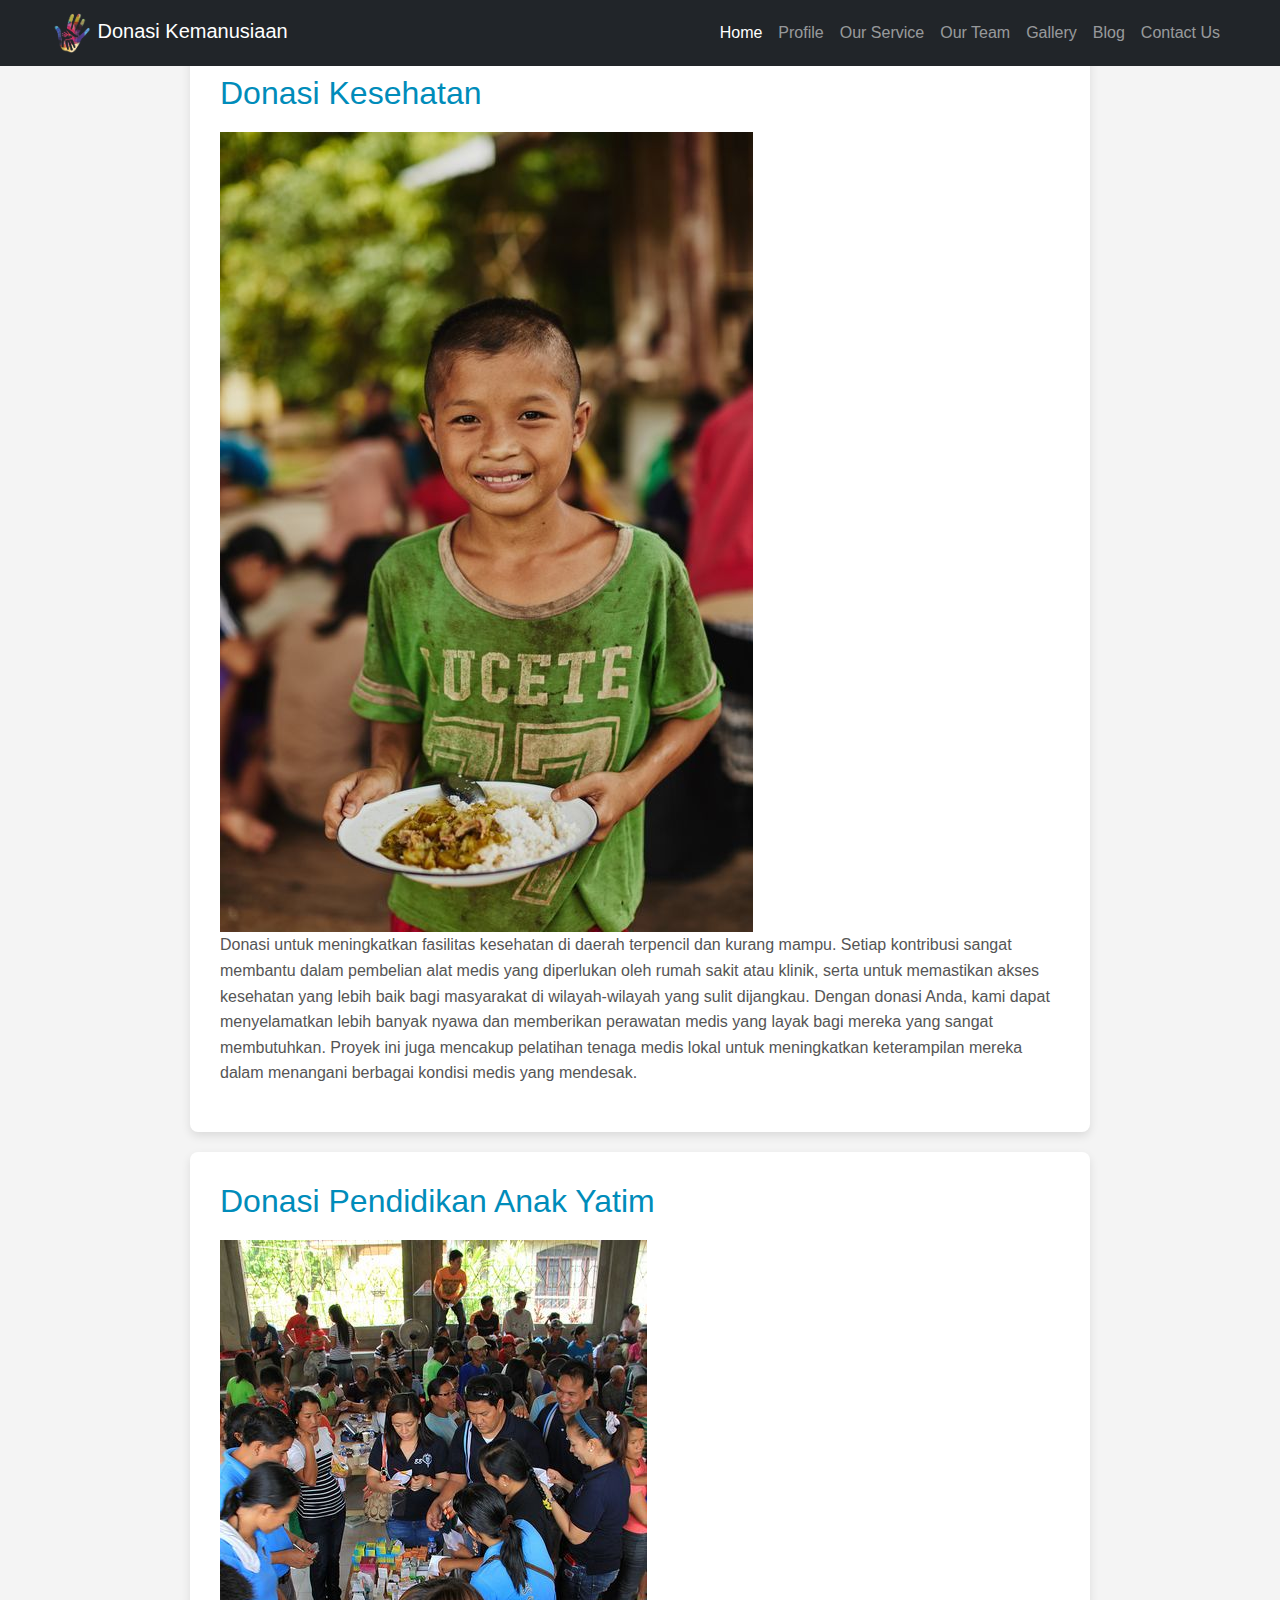
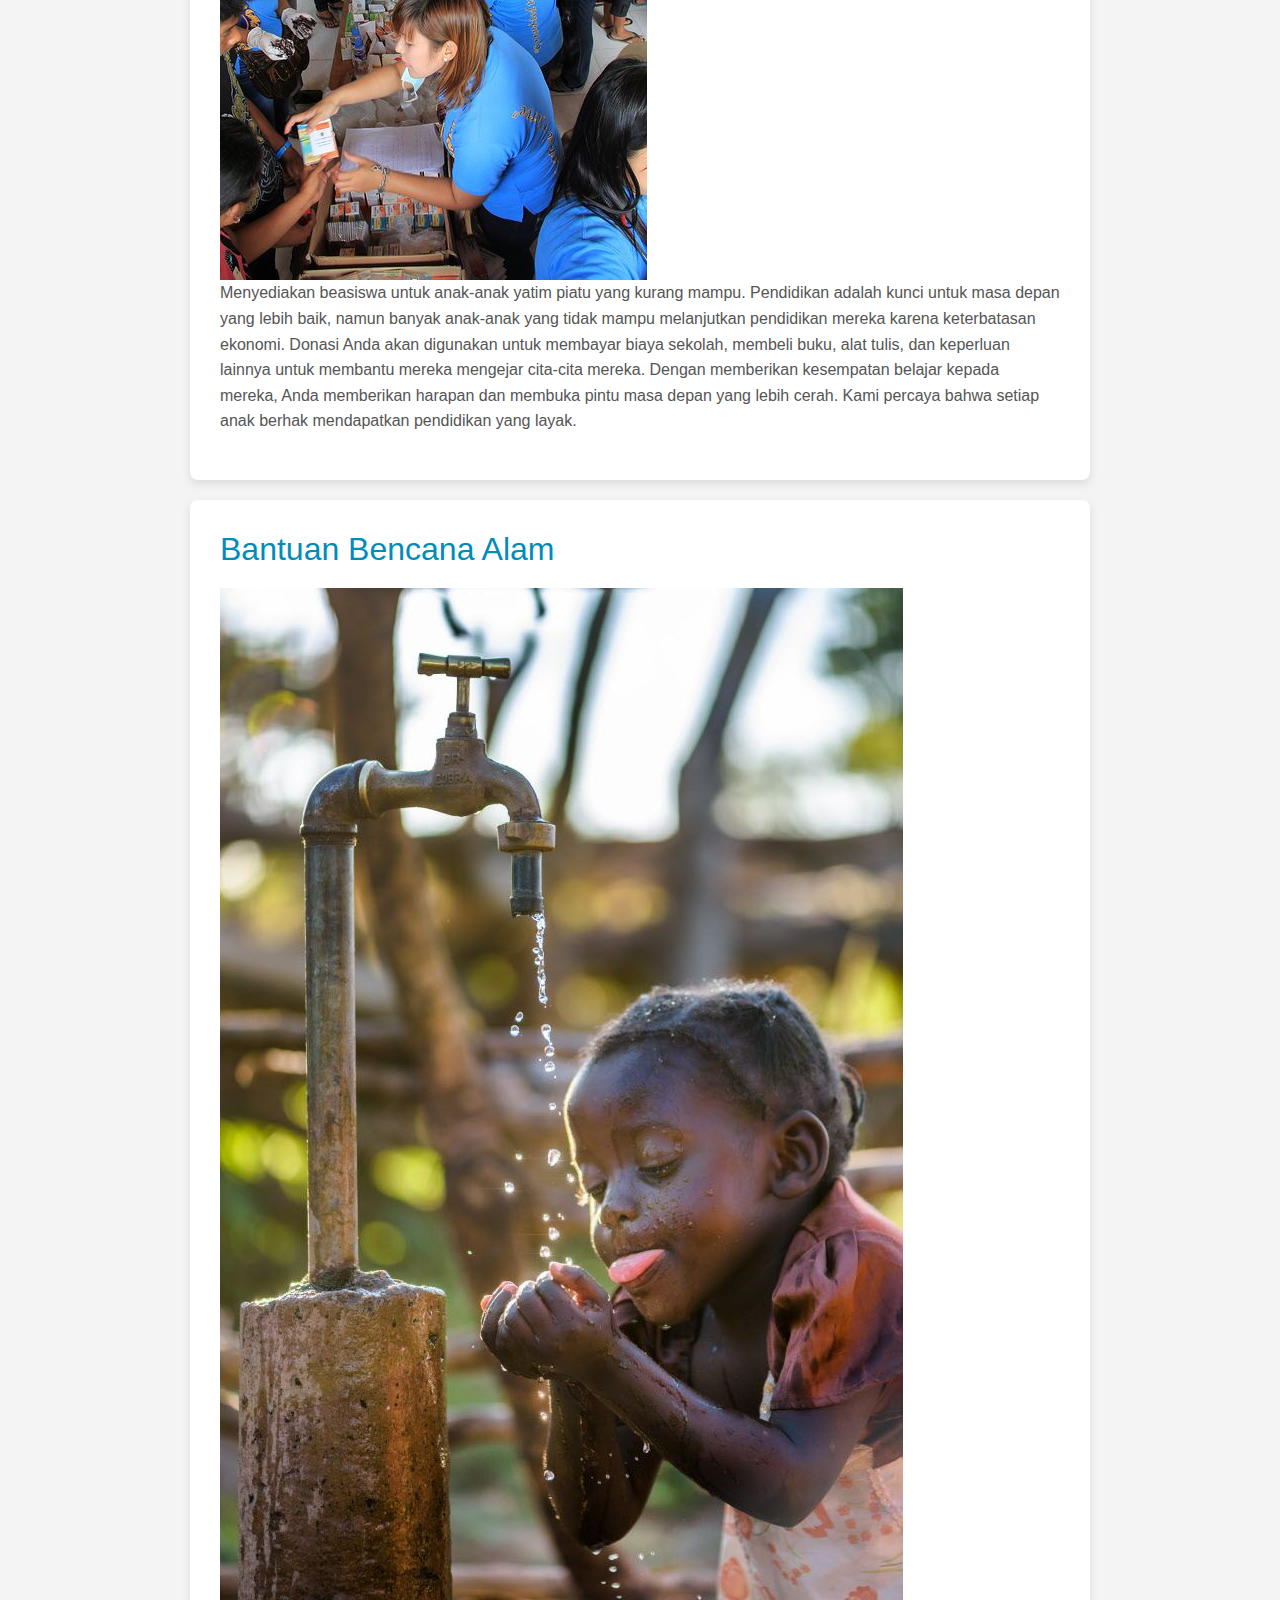
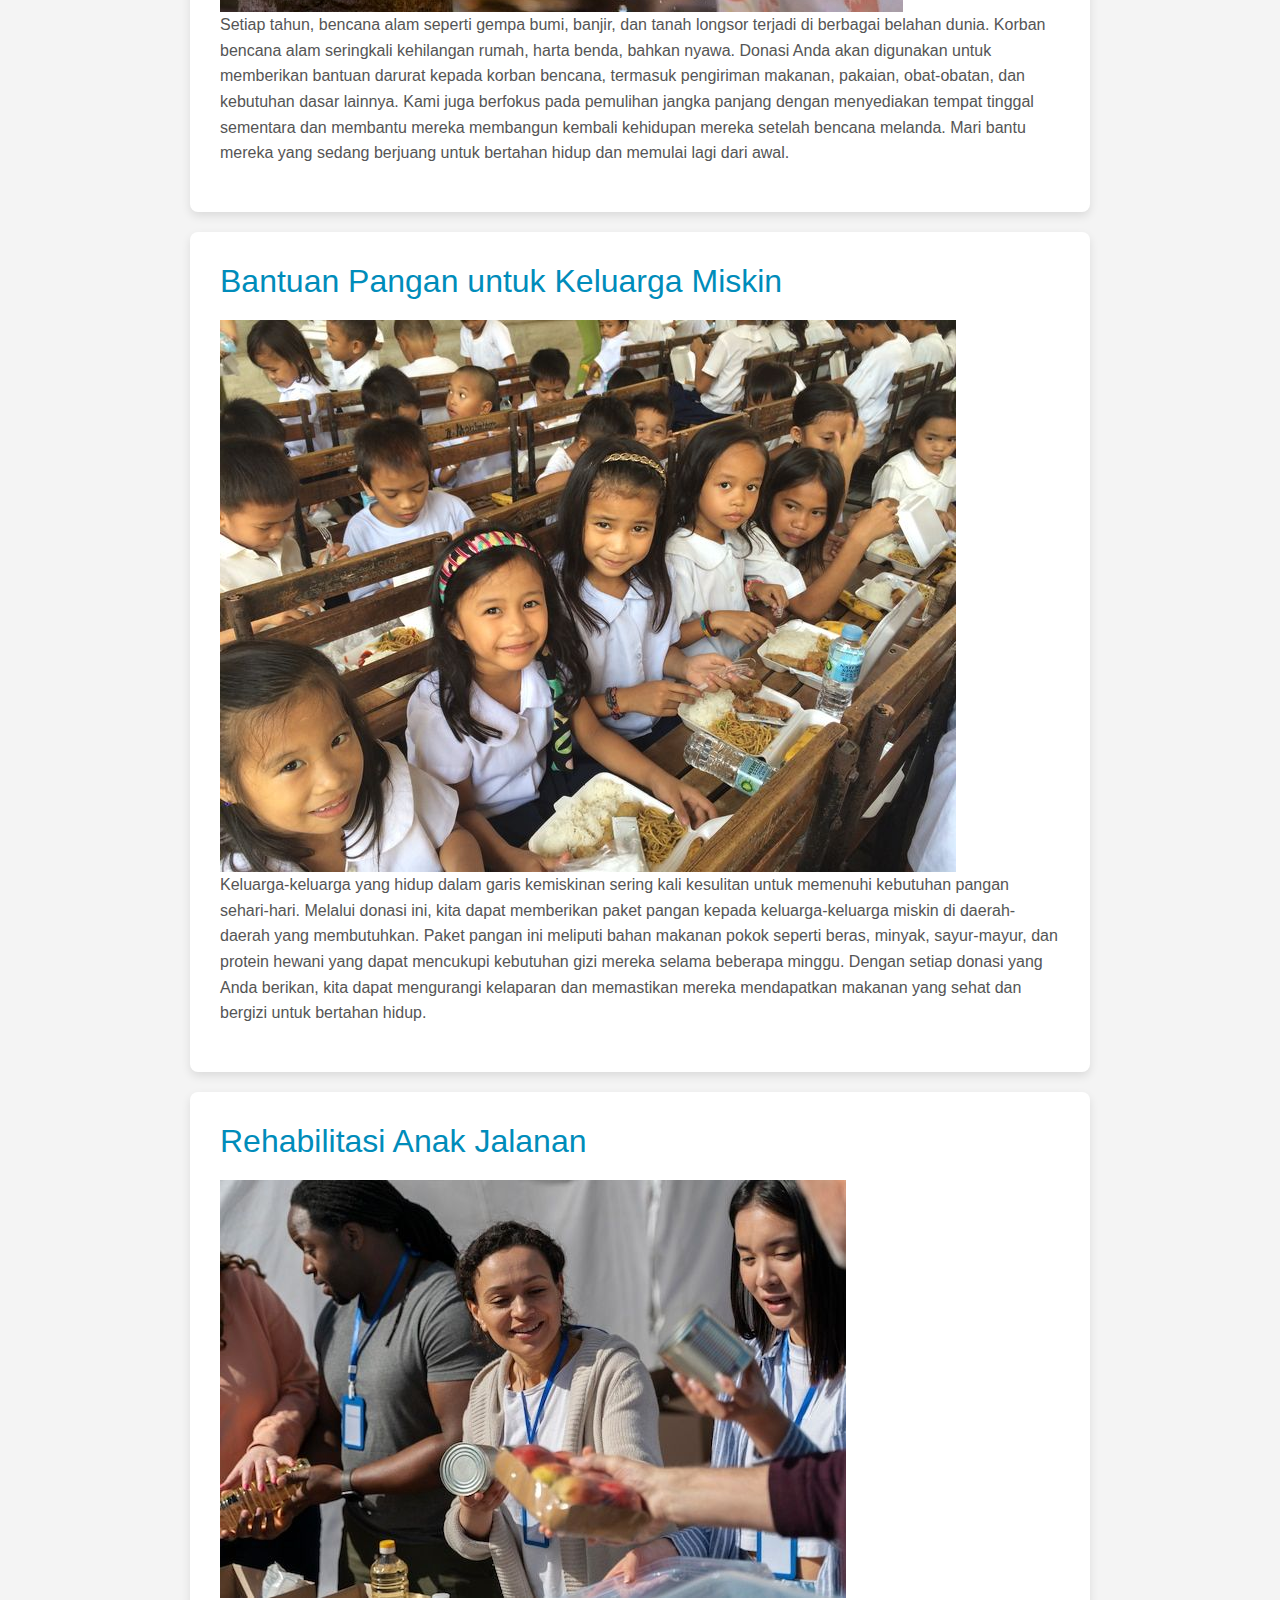
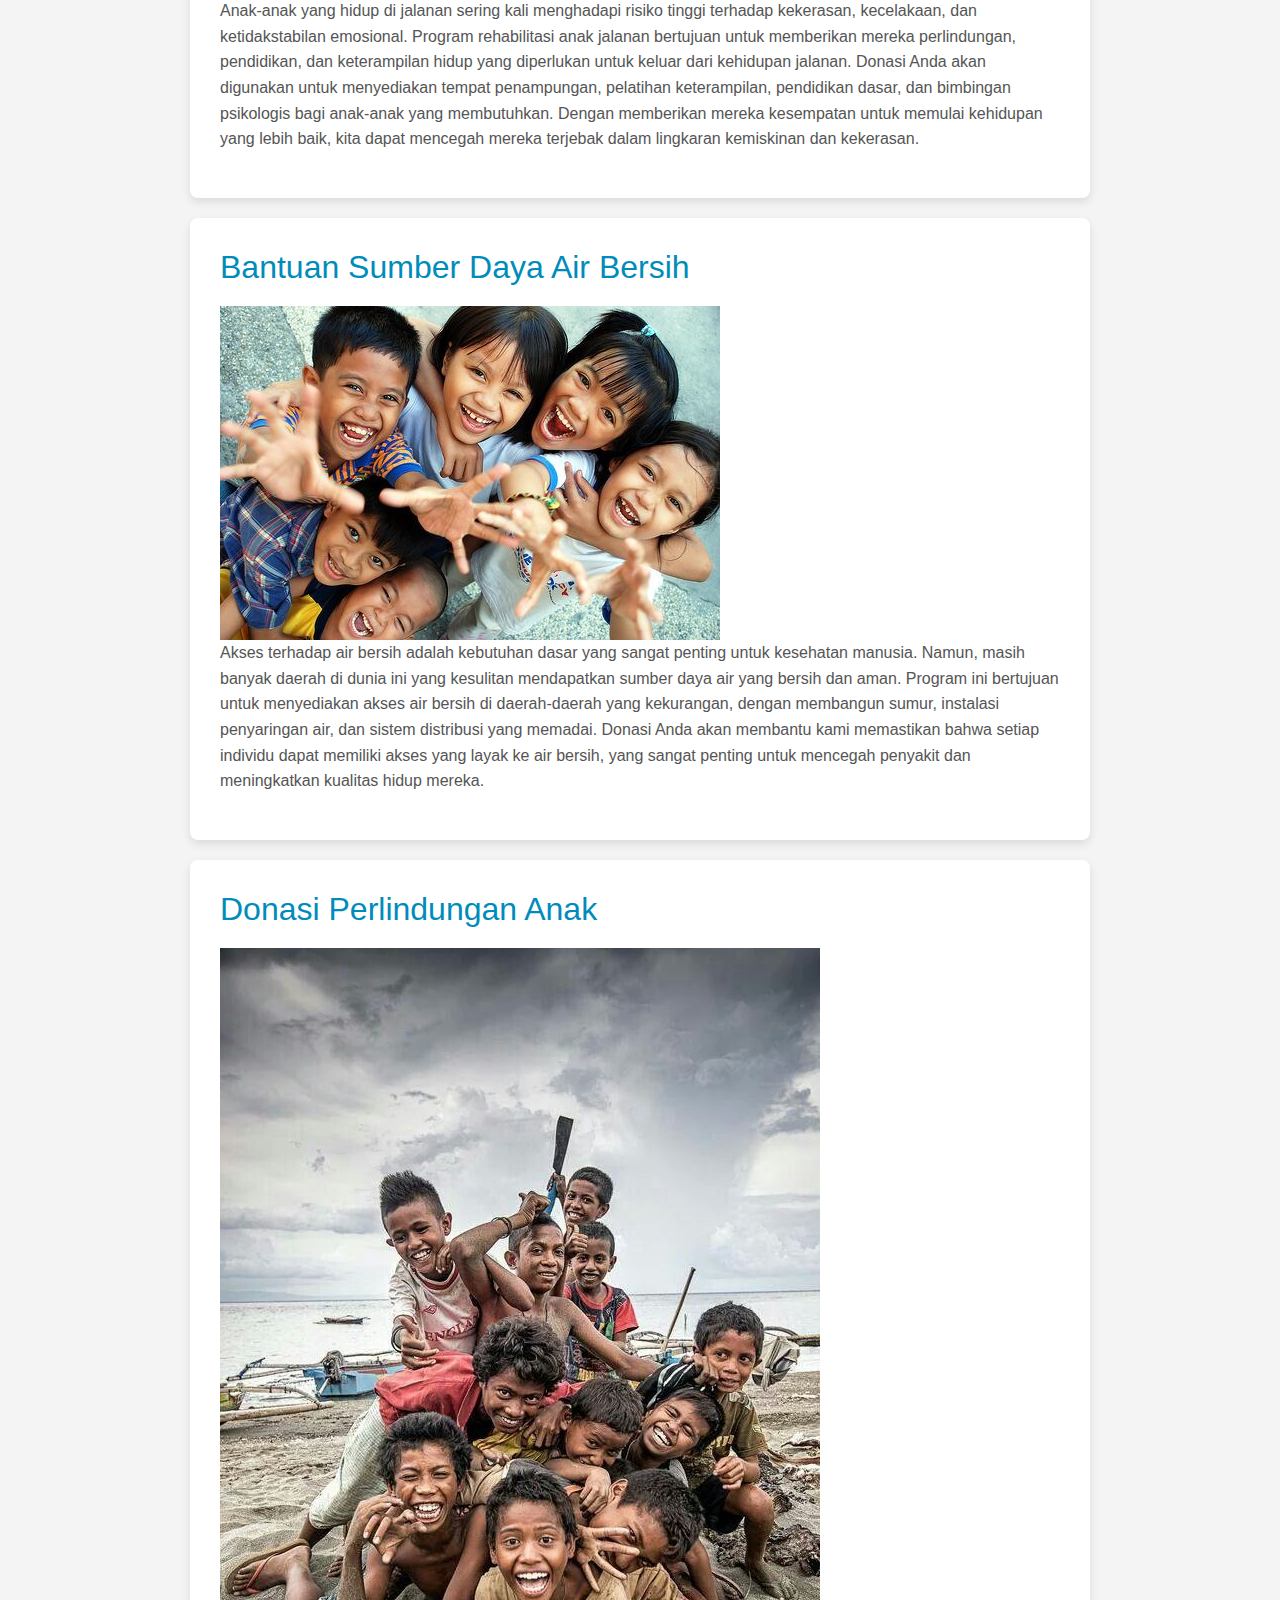
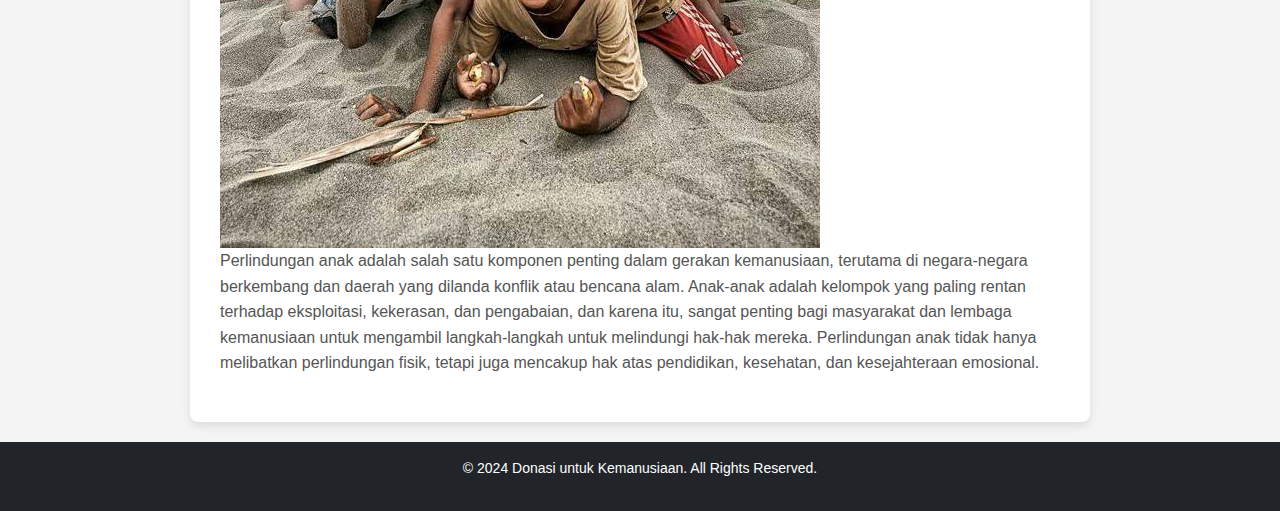
<file: gallery.html>
<!doctype html>
<html lang="en">
<head>
  <meta charset="UTF-8">
  <meta name="viewport" content="width=device-width, initial-scale=1.0">
  <title>gallery-Donasi untuk Kemanusiaan</title>
  <link href="https://cdn.jsdelivr.net/npm/bootstrap@5.3.3/dist/css/bootstrap.min.css" rel="stylesheet">
  <link rel="stylesheet" href="style.css">
</head>

<body>

  <!-- Button on Top -->
  <button onclick="scrollToTop()" id="scrollTopBtn" class="btn btn-primary">Top</button>

  <!-- Navbar -->
  <nav class="navbar navbar-expand-lg navbar-dark bg-dark fixed-top">
    <div class="container">
      <a class="navbar-brand" href="index.html"><img src="gambar/logo.png" alt="Logo" width="40"> Donasi Kemanusiaan</a>
      <button class="navbar-toggler" type="button" data-bs-toggle="collapse" data-bs-target="#navbarNav" aria-controls="navbarNav" aria-expanded="false" aria-label="Toggle navigation">
        <span class="navbar-toggler-icon"></span>
      </button>
      <div class="collapse navbar-collapse" id="navbarNav">
        <ul class="navbar-nav ms-auto">
          <li class="nav-item"><a class="nav-link active" href="index.html">Home</a></li>
          <li class="nav-item"><a class="nav-link" href="profile.html">Profile</a></li>
          <li class="nav-item"><a class="nav-link" href="service.html">Our Service</a></li>
          <li class="nav-item"><a class="nav-link" href="team.html">Our Team</a></li>
          <li class="nav-item"><a class="nav-link" href="gallery.html">Gallery</a></li>
          <li class="nav-item"><a class="nav-link" href="blog.html">Blog</a></li>
          <li class="nav-item"><a class="nav-link" href="contact.html">Contact Us</a></li>
        </ul>
      </div>
    </div>
  </nav>

  <section class="donation-section"><br>
    <h2>Donasi Kesehatan</h2>
    <div class="gallery">
        <img src="gambar/gallery/gall1.jpeg" alt="Donasi Kesehatan">
    </div>
    <p class="description">Donasi untuk meningkatkan fasilitas kesehatan di daerah terpencil dan kurang mampu. Setiap kontribusi sangat membantu dalam pembelian alat medis yang diperlukan oleh rumah sakit atau klinik, serta untuk memastikan akses kesehatan yang lebih baik bagi masyarakat di wilayah-wilayah yang sulit dijangkau. Dengan donasi Anda, kami dapat menyelamatkan lebih banyak nyawa dan memberikan perawatan medis yang layak bagi mereka yang sangat membutuhkan. Proyek ini juga mencakup pelatihan tenaga medis lokal untuk meningkatkan keterampilan mereka dalam menangani berbagai kondisi medis yang mendesak.</p>
</section>

<section class="donation-section">
    <h2>Donasi Pendidikan Anak Yatim</h2>
    <div class="gallery">
        <img src="gambar/gallery/gall2.jpeg" alt="Donasi Pendidikan Anak Yatim">
    </div>
    <p class="description">Menyediakan beasiswa untuk anak-anak yatim piatu yang kurang mampu. Pendidikan adalah kunci untuk masa depan yang lebih baik, namun banyak anak-anak yang tidak mampu melanjutkan pendidikan mereka karena keterbatasan ekonomi. Donasi Anda akan digunakan untuk membayar biaya sekolah, membeli buku, alat tulis, dan keperluan lainnya untuk membantu mereka mengejar cita-cita mereka. Dengan memberikan kesempatan belajar kepada mereka, Anda memberikan harapan dan membuka pintu masa depan yang lebih cerah. Kami percaya bahwa setiap anak berhak mendapatkan pendidikan yang layak.</p>
</section>

<section class="donation-section">
    <h2>Bantuan Bencana Alam</h2>
    <div class="gallery">
        <img src="gambar/gallery/gall3.jpeg" alt="Bantuan Bencana Alam">
    </div>
    <p class="description">Setiap tahun, bencana alam seperti gempa bumi, banjir, dan tanah longsor terjadi di berbagai belahan dunia. Korban bencana alam seringkali kehilangan rumah, harta benda, bahkan nyawa. Donasi Anda akan digunakan untuk memberikan bantuan darurat kepada korban bencana, termasuk pengiriman makanan, pakaian, obat-obatan, dan kebutuhan dasar lainnya. Kami juga berfokus pada pemulihan jangka panjang dengan menyediakan tempat tinggal sementara dan membantu mereka membangun kembali kehidupan mereka setelah bencana melanda. Mari bantu mereka yang sedang berjuang untuk bertahan hidup dan memulai lagi dari awal.</p>
</section>

<section class="donation-section">
    <h2>Bantuan Pangan untuk Keluarga Miskin</h2>
    <div class="gallery">
        <img src="gambar/gallery/gall4.jpeg" alt="Bantuan Pangan untuk Keluarga Miskin">
    </div>
    <p class="description">Keluarga-keluarga yang hidup dalam garis kemiskinan sering kali kesulitan untuk memenuhi kebutuhan pangan sehari-hari. Melalui donasi ini, kita dapat memberikan paket pangan kepada keluarga-keluarga miskin di daerah-daerah yang membutuhkan. Paket pangan ini meliputi bahan makanan pokok seperti beras, minyak, sayur-mayur, dan protein hewani yang dapat mencukupi kebutuhan gizi mereka selama beberapa minggu. Dengan setiap donasi yang Anda berikan, kita dapat mengurangi kelaparan dan memastikan mereka mendapatkan makanan yang sehat dan bergizi untuk bertahan hidup.</p>
</section>

<section class="donation-section">
    <h2>Rehabilitasi Anak Jalanan</h2>
    <div class="gallery">
        <img src="gambar/gallery/gall5.jpeg" alt="Rehabilitasi Anak Jalanan">
    </div>
    <p class="description">Anak-anak yang hidup di jalanan sering kali menghadapi risiko tinggi terhadap kekerasan, kecelakaan, dan ketidakstabilan emosional. Program rehabilitasi anak jalanan bertujuan untuk memberikan mereka perlindungan, pendidikan, dan keterampilan hidup yang diperlukan untuk keluar dari kehidupan jalanan. Donasi Anda akan digunakan untuk menyediakan tempat penampungan, pelatihan keterampilan, pendidikan dasar, dan bimbingan psikologis bagi anak-anak yang membutuhkan. Dengan memberikan mereka kesempatan untuk memulai kehidupan yang lebih baik, kita dapat mencegah mereka terjebak dalam lingkaran kemiskinan dan kekerasan.</p>
</section>

<section class="donation-section">
    <h2>Bantuan Sumber Daya Air Bersih</h2>
    <div class="gallery">
        <img src="gambar/gallery/gall6.jpeg" alt="Bantuan Air Bersih">
    </div>
    <p class="description">Akses terhadap air bersih adalah kebutuhan dasar yang sangat penting untuk kesehatan manusia. Namun, masih banyak daerah di dunia ini yang kesulitan mendapatkan sumber daya air yang bersih dan aman. Program ini bertujuan untuk menyediakan akses air bersih di daerah-daerah yang kekurangan, dengan membangun sumur, instalasi penyaringan air, dan sistem distribusi yang memadai. Donasi Anda akan membantu kami memastikan bahwa setiap individu dapat memiliki akses yang layak ke air bersih, yang sangat penting untuk mencegah penyakit dan meningkatkan kualitas hidup mereka.</p>
</section>

<section class="donation-section">
    <h2>Donasi Perlindungan Anak</h2>
    <div class="gallery">
        <img src="gambar/gallery/gall7.jpeg" alt="Donasi Perlindungan Hewan">
    </div>
    <p class="description">Perlindungan anak adalah salah satu komponen penting dalam gerakan kemanusiaan, terutama di negara-negara berkembang dan daerah yang dilanda konflik atau bencana alam. Anak-anak adalah kelompok yang paling rentan terhadap eksploitasi, kekerasan, dan pengabaian, dan karena itu, sangat penting bagi masyarakat dan lembaga kemanusiaan untuk mengambil langkah-langkah untuk melindungi hak-hak mereka. Perlindungan anak tidak hanya melibatkan perlindungan fisik, tetapi juga mencakup hak atas pendidikan, kesehatan, dan kesejahteraan emosional.</p>
</section>

  <!-- Footer -->
  <footer class="bg-dark text-white text-center py-3">
    <p>&copy; 2024 Donasi untuk Kemanusiaan. All Rights Reserved.</p>
  </footer>


     <!-- Link ke Bootstrap JS dan Popper.js -->
  <script src="https://cdn.jsdelivr.net/npm/@popperjs/core@2.11.6/dist/umd/popper.min.js"></script>
  <script src="https://cdn.jsdelivr.net/npm/bootstrap@5.3.0-alpha1/dist/js/bootstrap.min.js"></script>
  <script src="https://cdn.jsdelivr.net/npm/bootstrap@5.3.3/dist/js/bootstrap.bundle.min.js"></script>

  <script>
    // Scroll to top function
    function scrollToTop() {
      window.scrollTo({ top: 0, behavior: 'smooth' });
    }
  </script>
</body>
</html>
</file>
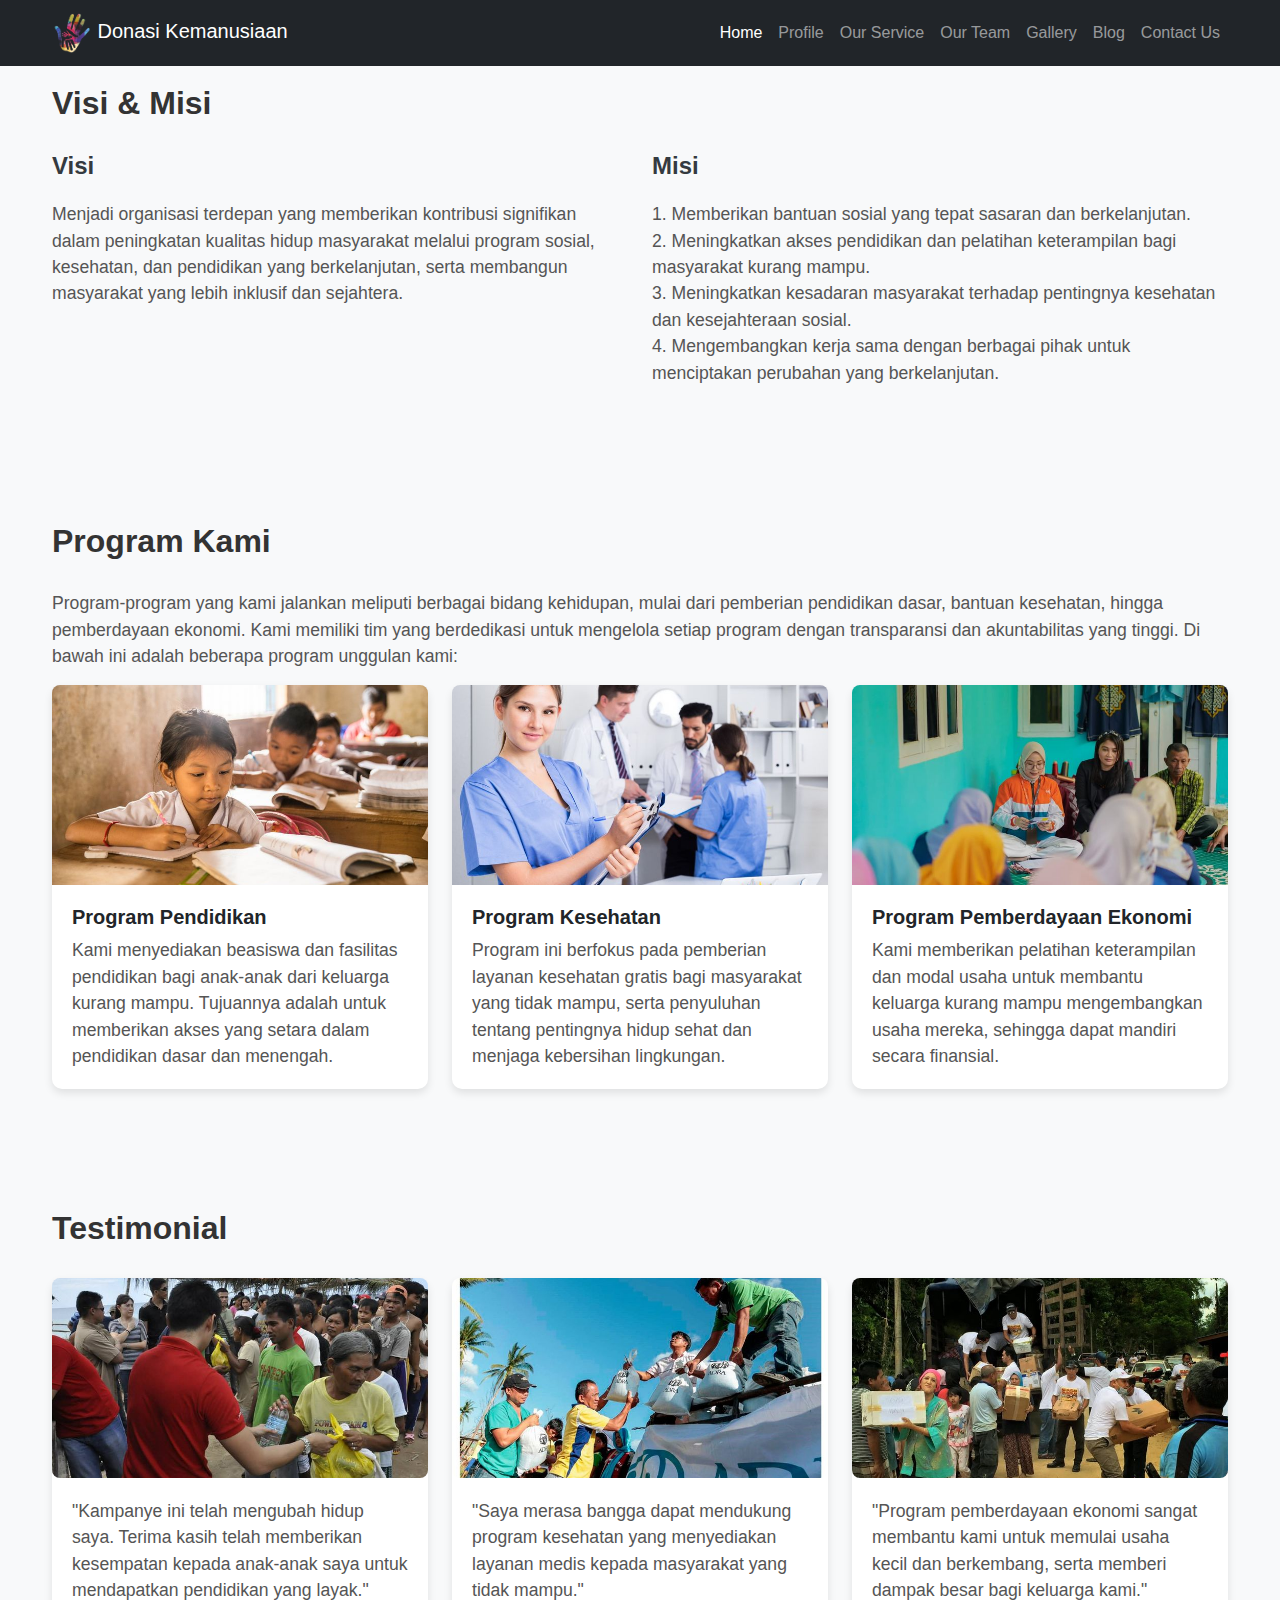
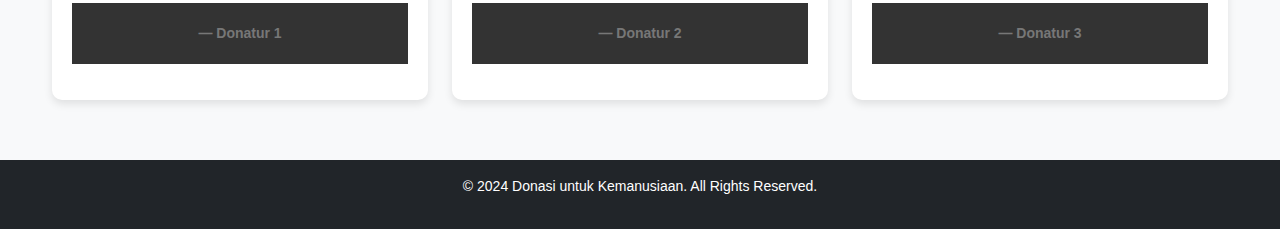
<file: profile.html>
<!doctype html>
<html lang="en">
<head>
  <meta charset="UTF-8">
  <meta name="viewport" content="width=device-width, initial-scale=1.0">
  <title>Donasi untuk Kemanusiaan</title>
  <link href="https://cdn.jsdelivr.net/npm/bootstrap@5.3.3/dist/css/bootstrap.min.css" rel="stylesheet">
  <link rel="stylesheet" href="style.css">
</head>

<body>

  <!-- Button on Top -->
  <button onclick="scrollToTop()" id="scrollTopBtn" class="btn btn-primary">Top</button>

  <!-- Navbar -->
  <nav class="navbar navbar-expand-lg navbar-dark bg-dark fixed-top">
    <div class="container">
      <a class="navbar-brand" href="index.html"><img src="gambar/logo.png" alt="Logo" width="40"> Donasi Kemanusiaan</a>
      <button class="navbar-toggler" type="button" data-bs-toggle="collapse" data-bs-target="#navbarNav" aria-controls="navbarNav" aria-expanded="false" aria-label="Toggle navigation">
        <span class="navbar-toggler-icon"></span>
      </button>
      <div class="collapse navbar-collapse" id="navbarNav">
        <ul class="navbar-nav ms-auto">
          <li class="nav-item"><a class="nav-link active" href="index.html">Home</a></li>
          <li class="nav-item"><a class="nav-link" href="profile.html">Profile</a></li>
          <li class="nav-item"><a class="nav-link" href="service.html">Our Service</a></li>
          <li class="nav-item"><a class="nav-link" href="team.html">Our Team</a></li>
          <li class="nav-item"><a class="nav-link" href="gallery.html">Gallery</a></li>
          <li class="nav-item"><a class="nav-link" href="blog.html">Blog</a></li>
          <li class="nav-item"><a class="nav-link" href="contact.html">Contact Us</a></li>
        </ul>
      </div>
    </div>
  </nav>

    <!-- Section 3: Visi & Misi -->
    <section class="section bg-light"><br>
        <div class="container">
            <h2 class="section-header">Visi & Misi</h2>
            <div class="row">
                <div class="col-md-6">
                    <h3 class="section-title">Visi</h3>
                    <p>
                        Menjadi organisasi terdepan yang memberikan kontribusi signifikan dalam peningkatan kualitas hidup masyarakat melalui program sosial, kesehatan, dan pendidikan yang berkelanjutan, serta membangun masyarakat yang lebih inklusif dan sejahtera.
                    </p>
                </div>
                <div class="col-md-6">
                    <h3 class="section-title">Misi</h3>
                    <p>
                        1. Memberikan bantuan sosial yang tepat sasaran dan berkelanjutan. <br>
                        2. Meningkatkan akses pendidikan dan pelatihan keterampilan bagi masyarakat kurang mampu. <br>
                        3. Meningkatkan kesadaran masyarakat terhadap pentingnya kesehatan dan kesejahteraan sosial. <br>
                        4. Mengembangkan kerja sama dengan berbagai pihak untuk menciptakan perubahan yang berkelanjutan.
                    </p>
                </div>
            </div>
        </div>
    </section>

    <!-- Section 4: Program Kami -->
    <section class="section">
        <div class="container">
            <h2 class="section-header">Program Kami</h2>
            <p>
                Program-program yang kami jalankan meliputi berbagai bidang kehidupan, mulai dari pemberian pendidikan dasar, bantuan kesehatan, hingga pemberdayaan ekonomi. Kami memiliki tim yang berdedikasi untuk mengelola setiap program dengan transparansi dan akuntabilitas yang tinggi. Di bawah ini adalah beberapa program unggulan kami:
            </p>
            <div class="row">
                <!-- Card 1 -->
                <div class="col-md-4">
                    <div class="card">
                        <img src="gambar/pendidikan.jpeg" class="card-img-top" alt="Program Pendidikan">
                        <div class="card-body">
                            <h5 class="card-title">Program Pendidikan</h5>
                            <p class="card-text">
                                Kami menyediakan beasiswa dan fasilitas pendidikan bagi anak-anak dari keluarga kurang mampu. Tujuannya adalah untuk memberikan akses yang setara dalam pendidikan dasar dan menengah.
                            </p>
                        </div>
                    </div>
                </div>
                <!-- Card 2 -->
                <div class="col-md-4">
                    <div class="card">
                        <img src="gambar/medis.jpeg" class="card-img-top" alt="Program Kesehatan">
                        <div class="card-body">
                            <h5 class="card-title">Program Kesehatan</h5>
                            <p class="card-text">
                                Program ini berfokus pada pemberian layanan kesehatan gratis bagi masyarakat yang tidak mampu, serta penyuluhan tentang pentingnya hidup sehat dan menjaga kebersihan lingkungan.
                            </p>
                        </div>
                    </div>
                </div>
                <!-- Card 3 -->
                <div class="col-md-4">
                    <div class="card">
                        <img src="gambar/budaya.jpeg" class="card-img-top" alt="Program Pemberdayaan Ekonomi">
                        <div class="card-body">
                            <h5 class="card-title">Program Pemberdayaan Ekonomi</h5>
                            <p class="card-text">
                                Kami memberikan pelatihan keterampilan dan modal usaha untuk membantu keluarga kurang mampu mengembangkan usaha mereka, sehingga dapat mandiri secara finansial.
                            </p>
                        </div>
                    </div>
                </div>
            </div>
        </div>
    </section>

    <!-- Section 5: Testimonial -->
    <section class="section bg-light">
        <div class="container">
            <h2 class="section-header">Testimonial</h2>
            <div class="row">
                <div class="col-md-4">
                    <div class="card">
                        <img src="gambar/testimoni1.jpeg" class="testimonial-img" alt="Testimonial 1">
                        <div class="card-body">
                            <p class="card-text">
                                "Kampanye ini telah mengubah hidup saya. Terima kasih telah memberikan kesempatan kepada anak-anak saya untuk mendapatkan pendidikan yang layak."
                            </p>
                            <footer class="blockquote-footer">Donatur 1</footer>
                        </div>
                    </div>
                </div>
                <div class="col-md-4">
                    <div class="card">
                        <img src="gambar/testimoni2.jpeg" class="testimonial-img" alt="Testimonial 2">
                        <div class="card-body">
                            <p class="card-text">
                                "Saya merasa bangga dapat mendukung program kesehatan yang menyediakan layanan medis kepada masyarakat yang tidak mampu."
                            </p>
                            <footer class="blockquote-footer">Donatur 2</footer>
                        </div>
                    </div>
                </div>
                <div class="col-md-4">
                    <div class="card">
                        <img src="gambar/testimoni3.jpeg" class="testimonial-img" alt="Testimonial 3">
                        <div class="card-body">
                            <p class="card-text">
                                "Program pemberdayaan ekonomi sangat membantu kami untuk memulai usaha kecil dan berkembang, serta memberi dampak besar bagi keluarga kami."
                            </p>
                            <footer class="blockquote-footer">Donatur 3</footer>
                        </div>
                    </div>
                </div>
            </div>
        </div>
    </section>
  <!-- Footer -->
  <footer class="bg-dark text-white text-center py-3">
    <p>&copy; 2024 Donasi untuk Kemanusiaan. All Rights Reserved.</p>
  </footer>


     <!-- Link ke Bootstrap JS dan Popper.js -->
  <script src="https://cdn.jsdelivr.net/npm/@popperjs/core@2.11.6/dist/umd/popper.min.js"></script>
  <script src="https://cdn.jsdelivr.net/npm/bootstrap@5.3.0-alpha1/dist/js/bootstrap.min.js"></script>
  <script src="https://cdn.jsdelivr.net/npm/bootstrap@5.3.3/dist/js/bootstrap.bundle.min.js"></script>

  <script>
    // Scroll to top function
    function scrollToTop() {
      window.scrollTo({ top: 0, behavior: 'smooth' });
    }
  </script>
</body>
</html>
</file>
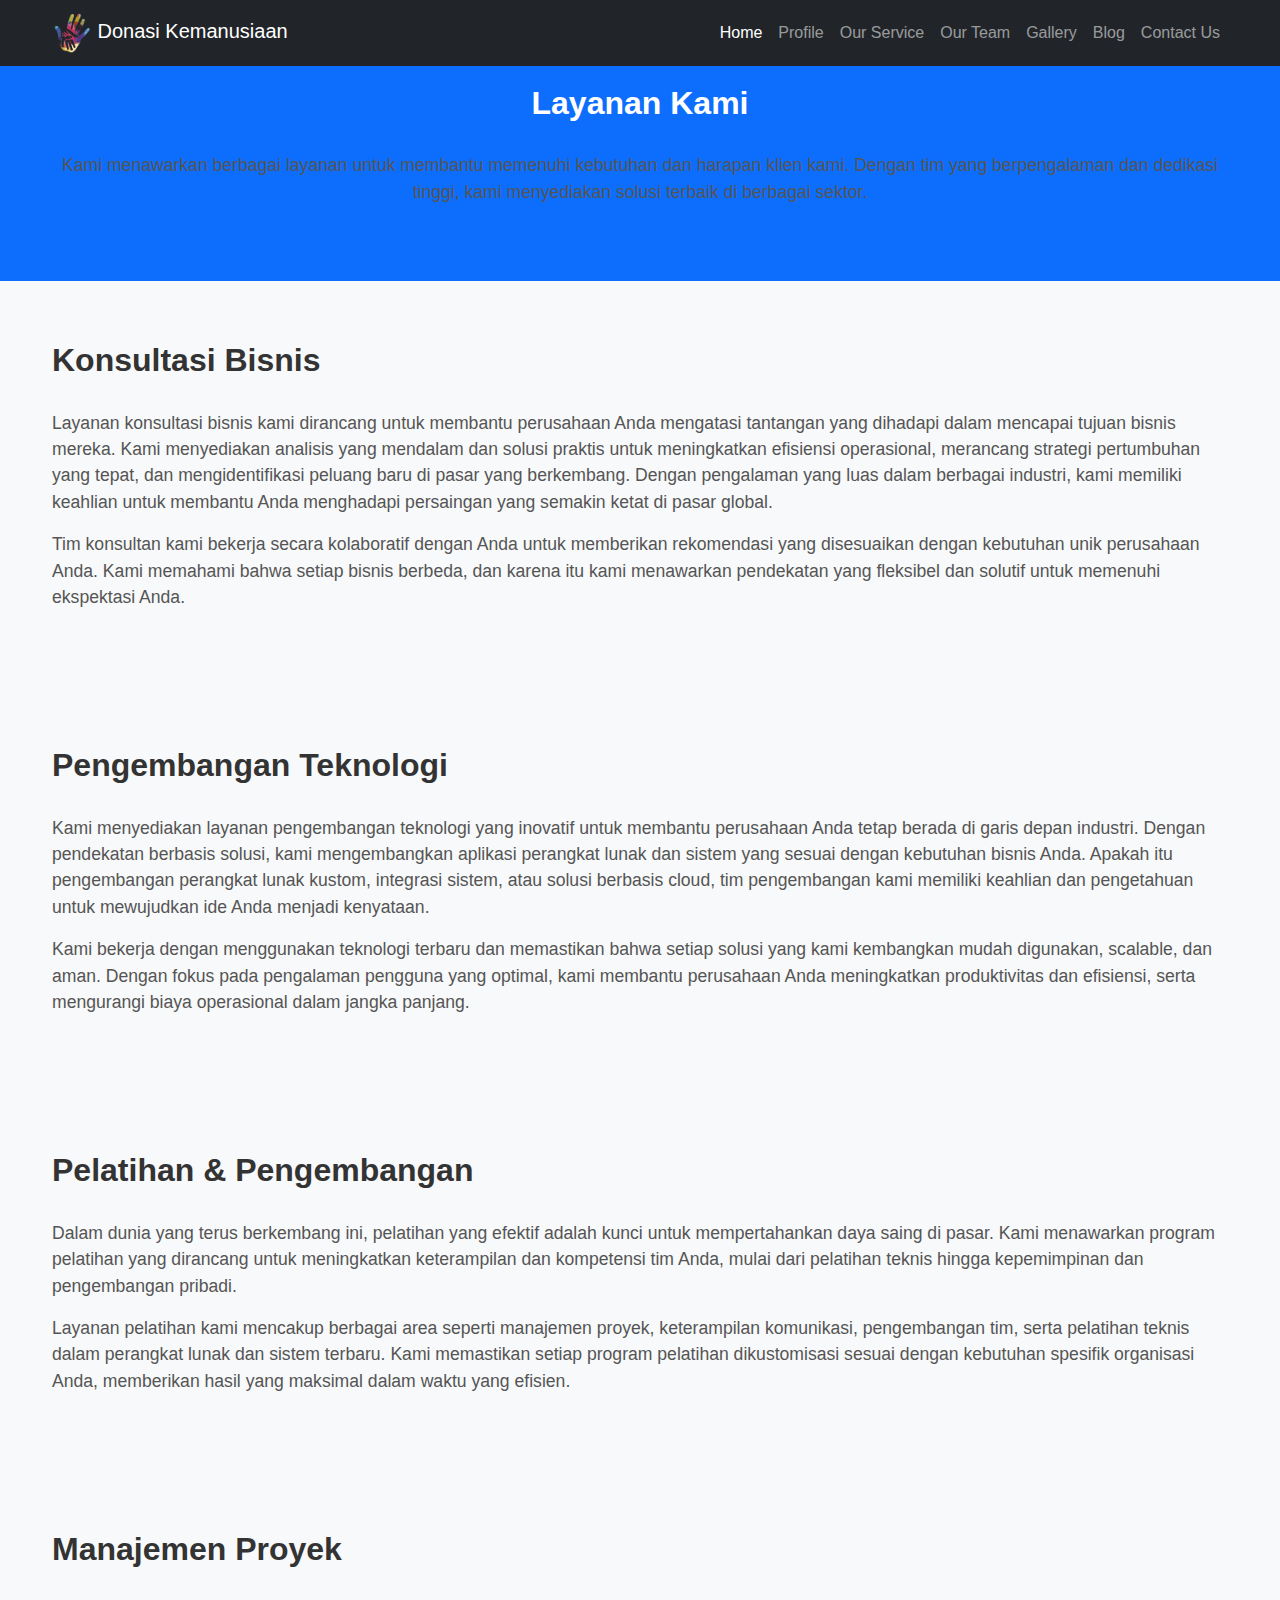
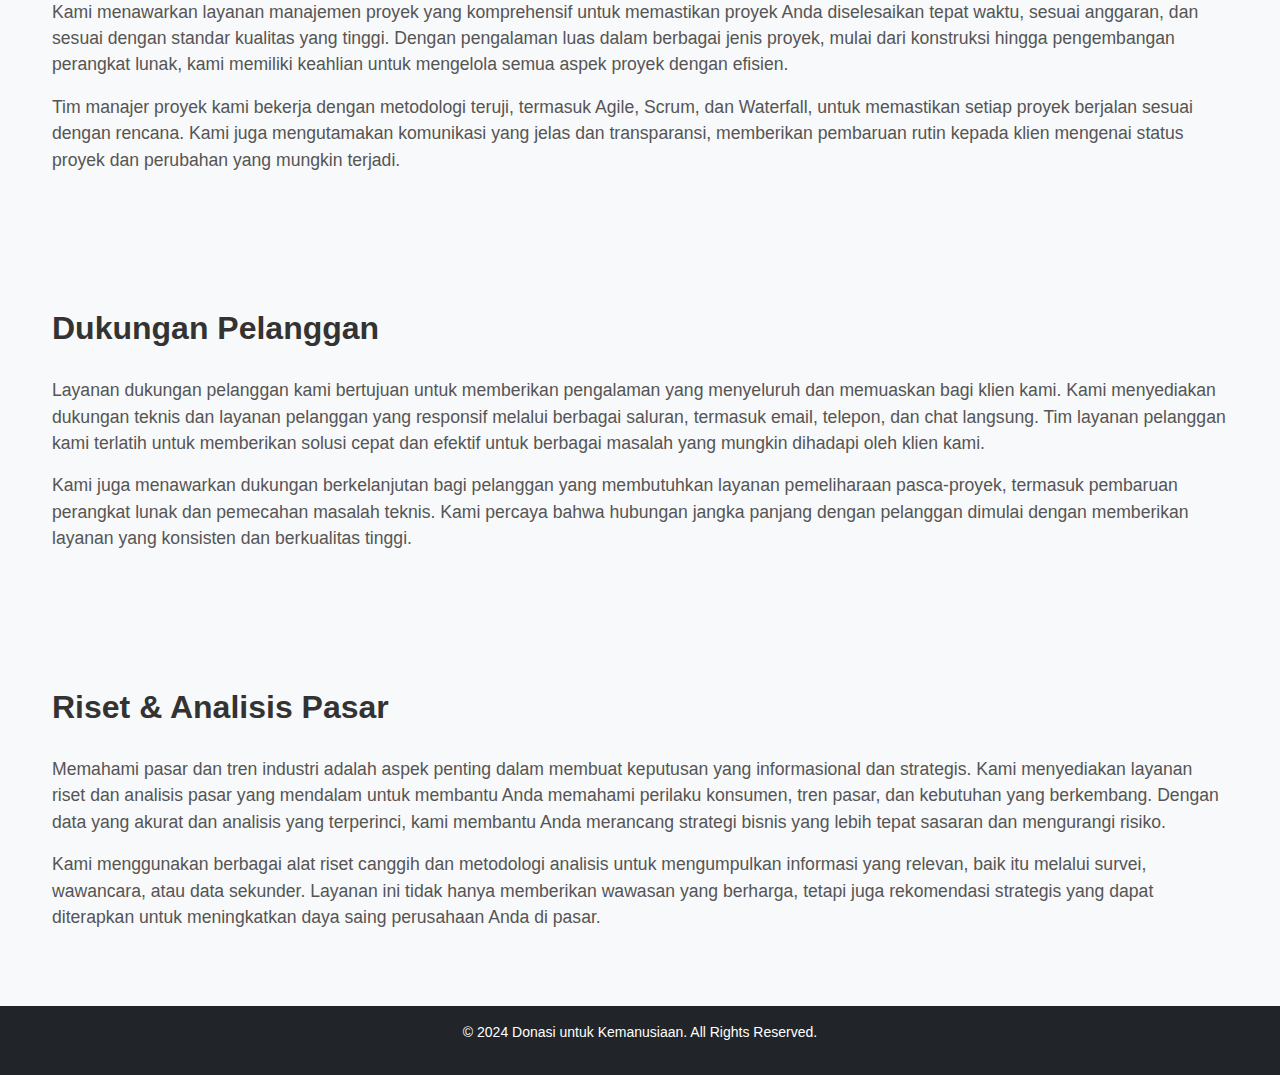
<file: service.html>
<!doctype html>
<html lang="en">
<head>
  <meta charset="UTF-8">
  <meta name="viewport" content="width=device-width, initial-scale=1.0">
  <title>Donasi untuk Kemanusiaan</title>
  <link href="https://cdn.jsdelivr.net/npm/bootstrap@5.3.3/dist/css/bootstrap.min.css" rel="stylesheet">
  <link rel="stylesheet" href="style.css">
</head>

<body>

  <!-- Button on Top -->
  <button onclick="scrollToTop()" id="scrollTopBtn" class="btn btn-primary">Top</button>

  <!-- Navbar -->
  <nav class="navbar navbar-expand-lg navbar-dark bg-dark fixed-top">
    <div class="container">
      <a class="navbar-brand" href="index.html"><img src="gambar/logo.png" alt="Logo" width="40"> Donasi Kemanusiaan</a>
      <button class="navbar-toggler" type="button" data-bs-toggle="collapse" data-bs-target="#navbarNav" aria-controls="navbarNav" aria-expanded="false" aria-label="Toggle navigation">
        <span class="navbar-toggler-icon"></span>
      </button>
      <div class="collapse navbar-collapse" id="navbarNav">
        <ul class="navbar-nav ms-auto">
          <li class="nav-item"><a class="nav-link active" href="index.html">Home</a></li>
          <li class="nav-item"><a class="nav-link" href="profile.html">Profile</a></li>
          <li class="nav-item"><a class="nav-link" href="service.html">Our Service</a></li>
          <li class="nav-item"><a class="nav-link" href="team.html">Our Team</a></li>
          <li class="nav-item"><a class="nav-link" href="gallery.html">Gallery</a></li>
          <li class="nav-item"><a class="nav-link" href="blog.html">Blog</a></li>
          <li class="nav-item"><a class="nav-link" href="contact.html">Contact Us</a></li>
        </ul>
      </div>
    </div>
  </nav>

    <!-- Section 1: Header -->
    <section class="section bg-primary text-white">
        <div class="container text-center"><br>
            <h2 class="section-header">Layanan Kami</h2>
            <p class="lead">
                Kami menawarkan berbagai layanan untuk membantu memenuhi kebutuhan dan harapan klien kami. Dengan tim yang berpengalaman dan dedikasi tinggi, kami menyediakan solusi terbaik di berbagai sektor.
            </p>
        </div>
    </section>

    <!-- Section 2: Konsultasi Bisnis -->
    <section class="section">
        <div class="container">
            <h2 class="section-header">Konsultasi Bisnis</h2>
            <p>
                Layanan konsultasi bisnis kami dirancang untuk membantu perusahaan Anda mengatasi tantangan yang dihadapi dalam mencapai tujuan bisnis mereka. Kami menyediakan analisis yang mendalam dan solusi praktis untuk meningkatkan efisiensi operasional, merancang strategi pertumbuhan yang tepat, dan mengidentifikasi peluang baru di pasar yang berkembang. Dengan pengalaman yang luas dalam berbagai industri, kami memiliki keahlian untuk membantu Anda menghadapi persaingan yang semakin ketat di pasar global.
            </p>
            <p>
                Tim konsultan kami bekerja secara kolaboratif dengan Anda untuk memberikan rekomendasi yang disesuaikan dengan kebutuhan unik perusahaan Anda. Kami memahami bahwa setiap bisnis berbeda, dan karena itu kami menawarkan pendekatan yang fleksibel dan solutif untuk memenuhi ekspektasi Anda.
            </p>
        </div>
    </section>

    <!-- Section 3: Pengembangan Teknologi -->
    <section class="section bg-light">
        <div class="container">
            <h2 class="section-header">Pengembangan Teknologi</h2>
            <p>
                Kami menyediakan layanan pengembangan teknologi yang inovatif untuk membantu perusahaan Anda tetap berada di garis depan industri. Dengan pendekatan berbasis solusi, kami mengembangkan aplikasi perangkat lunak dan sistem yang sesuai dengan kebutuhan bisnis Anda. Apakah itu pengembangan perangkat lunak kustom, integrasi sistem, atau solusi berbasis cloud, tim pengembangan kami memiliki keahlian dan pengetahuan untuk mewujudkan ide Anda menjadi kenyataan.
            </p>
            <p>
                Kami bekerja dengan menggunakan teknologi terbaru dan memastikan bahwa setiap solusi yang kami kembangkan mudah digunakan, scalable, dan aman. Dengan fokus pada pengalaman pengguna yang optimal, kami membantu perusahaan Anda meningkatkan produktivitas dan efisiensi, serta mengurangi biaya operasional dalam jangka panjang.
            </p>
        </div>
    </section>

    <!-- Section 4: Pelatihan & Pengembangan -->
    <section class="section">
        <div class="container">
            <h2 class="section-header">Pelatihan & Pengembangan</h2>
            <p>
                Dalam dunia yang terus berkembang ini, pelatihan yang efektif adalah kunci untuk mempertahankan daya saing di pasar. Kami menawarkan program pelatihan yang dirancang untuk meningkatkan keterampilan dan kompetensi tim Anda, mulai dari pelatihan teknis hingga kepemimpinan dan pengembangan pribadi.
            </p>
            <p>
                Layanan pelatihan kami mencakup berbagai area seperti manajemen proyek, keterampilan komunikasi, pengembangan tim, serta pelatihan teknis dalam perangkat lunak dan sistem terbaru. Kami memastikan setiap program pelatihan dikustomisasi sesuai dengan kebutuhan spesifik organisasi Anda, memberikan hasil yang maksimal dalam waktu yang efisien.
            </p>
        </div>
    </section>

    <!-- Section 5: Manajemen Proyek -->
    <section class="section bg-light">
        <div class="container">
            <h2 class="section-header">Manajemen Proyek</h2>
            <p>
                Kami menawarkan layanan manajemen proyek yang komprehensif untuk memastikan proyek Anda diselesaikan tepat waktu, sesuai anggaran, dan sesuai dengan standar kualitas yang tinggi. Dengan pengalaman luas dalam berbagai jenis proyek, mulai dari konstruksi hingga pengembangan perangkat lunak, kami memiliki keahlian untuk mengelola semua aspek proyek dengan efisien.
            </p>
            <p>
                Tim manajer proyek kami bekerja dengan metodologi teruji, termasuk Agile, Scrum, dan Waterfall, untuk memastikan setiap proyek berjalan sesuai dengan rencana. Kami juga mengutamakan komunikasi yang jelas dan transparansi, memberikan pembaruan rutin kepada klien mengenai status proyek dan perubahan yang mungkin terjadi.
            </p>
        </div>
    </section>

    <!-- Section 6: Dukungan Pelanggan -->
    <section class="section">
        <div class="container">
            <h2 class="section-header">Dukungan Pelanggan</h2>
            <p>
                Layanan dukungan pelanggan kami bertujuan untuk memberikan pengalaman yang menyeluruh dan memuaskan bagi klien kami. Kami menyediakan dukungan teknis dan layanan pelanggan yang responsif melalui berbagai saluran, termasuk email, telepon, dan chat langsung. Tim layanan pelanggan kami terlatih untuk memberikan solusi cepat dan efektif untuk berbagai masalah yang mungkin dihadapi oleh klien kami.
            </p>
            <p>
                Kami juga menawarkan dukungan berkelanjutan bagi pelanggan yang membutuhkan layanan pemeliharaan pasca-proyek, termasuk pembaruan perangkat lunak dan pemecahan masalah teknis. Kami percaya bahwa hubungan jangka panjang dengan pelanggan dimulai dengan memberikan layanan yang konsisten dan berkualitas tinggi.
            </p>
        </div>
    </section>

    <!-- Section 7: Riset & Analisis Pasar -->
    <section class="section bg-light">
        <div class="container">
            <h2 class="section-header">Riset & Analisis Pasar</h2>
            <p>
                Memahami pasar dan tren industri adalah aspek penting dalam membuat keputusan yang informasional dan strategis. Kami menyediakan layanan riset dan analisis pasar yang mendalam untuk membantu Anda memahami perilaku konsumen, tren pasar, dan kebutuhan yang berkembang. Dengan data yang akurat dan analisis yang terperinci, kami membantu Anda merancang strategi bisnis yang lebih tepat sasaran dan mengurangi risiko.
            </p>
            <p>
                Kami menggunakan berbagai alat riset canggih dan metodologi analisis untuk mengumpulkan informasi yang relevan, baik itu melalui survei, wawancara, atau data sekunder. Layanan ini tidak hanya memberikan wawasan yang berharga, tetapi juga rekomendasi strategis yang dapat diterapkan untuk meningkatkan daya saing perusahaan Anda di pasar.
            </p>
        </div>
    </section>

  <!-- Footer -->
  <footer class="bg-dark text-white text-center py-3">
    <p>&copy; 2024 Donasi untuk Kemanusiaan. All Rights Reserved.</p>
  </footer>


     <!-- Link ke Bootstrap JS dan Popper.js -->
  <script src="https://cdn.jsdelivr.net/npm/@popperjs/core@2.11.6/dist/umd/popper.min.js"></script>
  <script src="https://cdn.jsdelivr.net/npm/bootstrap@5.3.0-alpha1/dist/js/bootstrap.min.js"></script>
  <script src="https://cdn.jsdelivr.net/npm/bootstrap@5.3.3/dist/js/bootstrap.bundle.min.js"></script>

  <script>
    // Scroll to top function
    function scrollToTop() {
      window.scrollTo({ top: 0, behavior: 'smooth' });
    }
  </script>
</body>
</html>
</file>
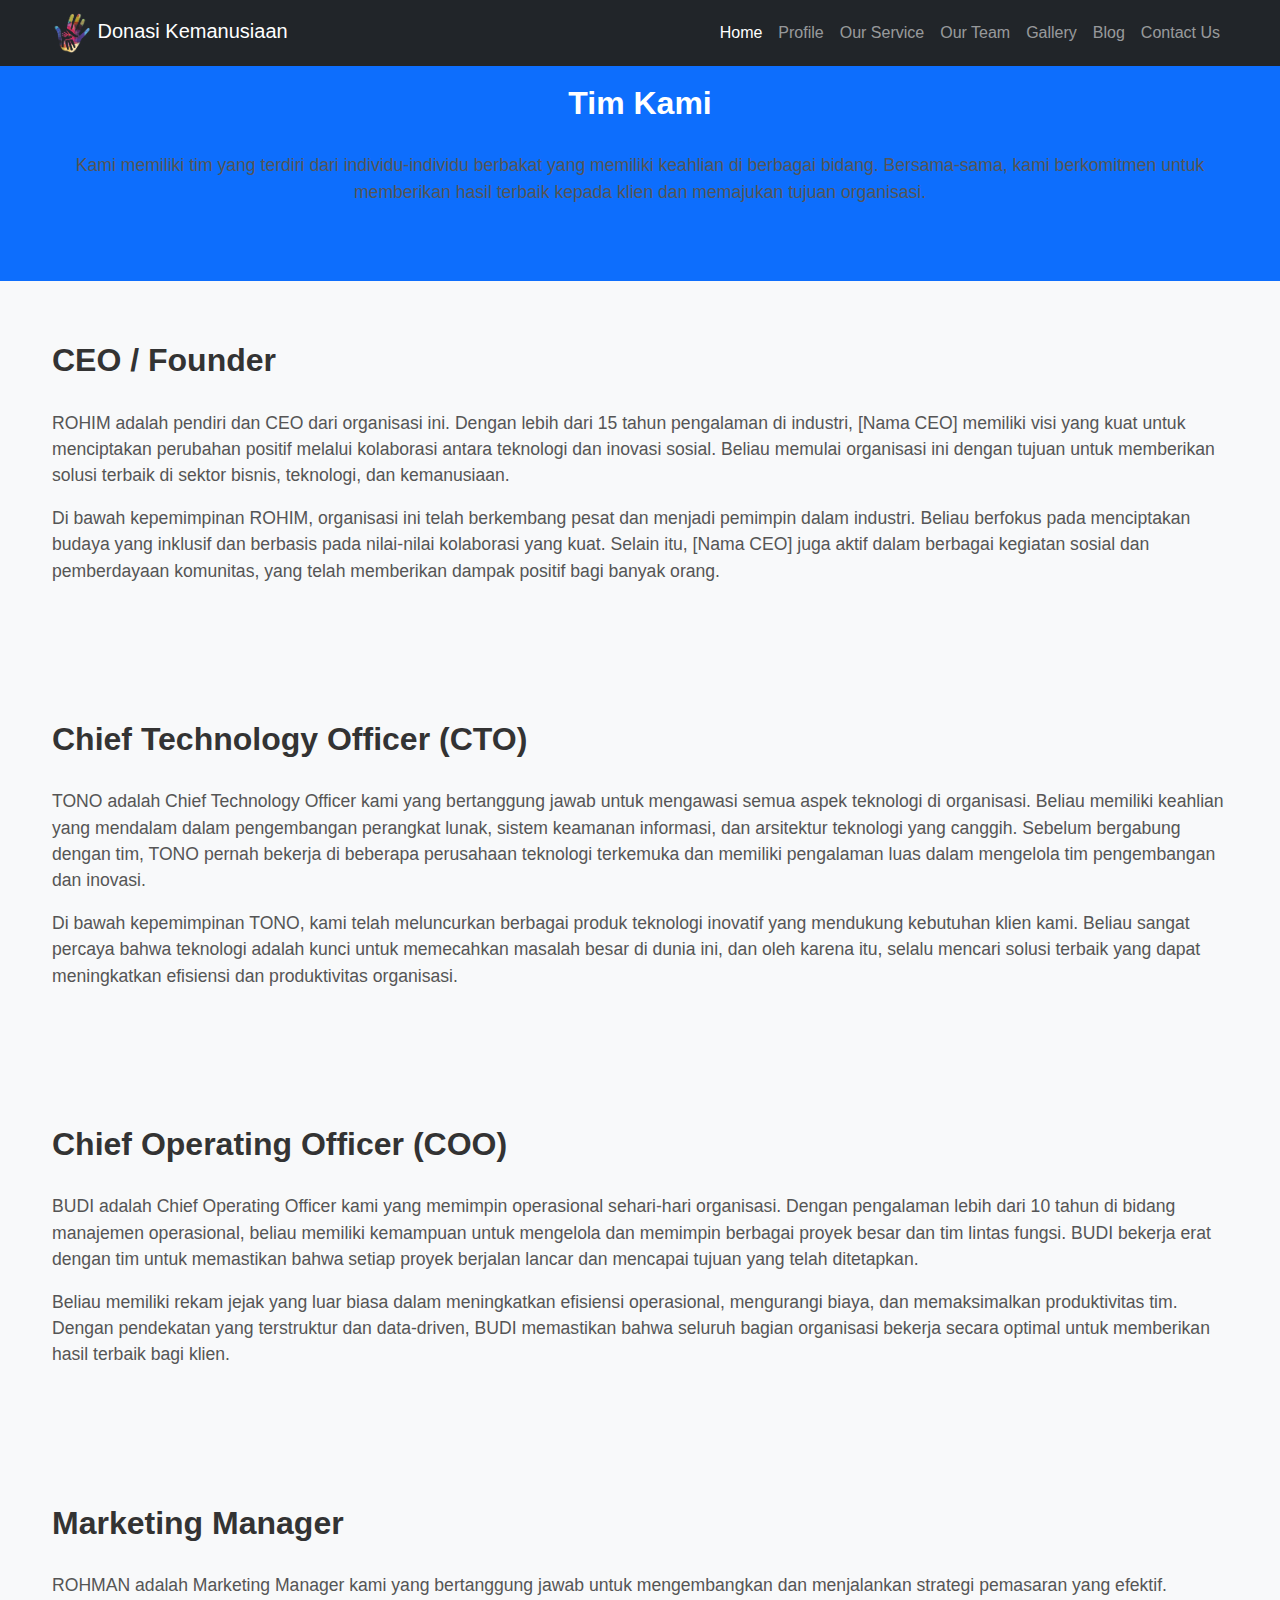
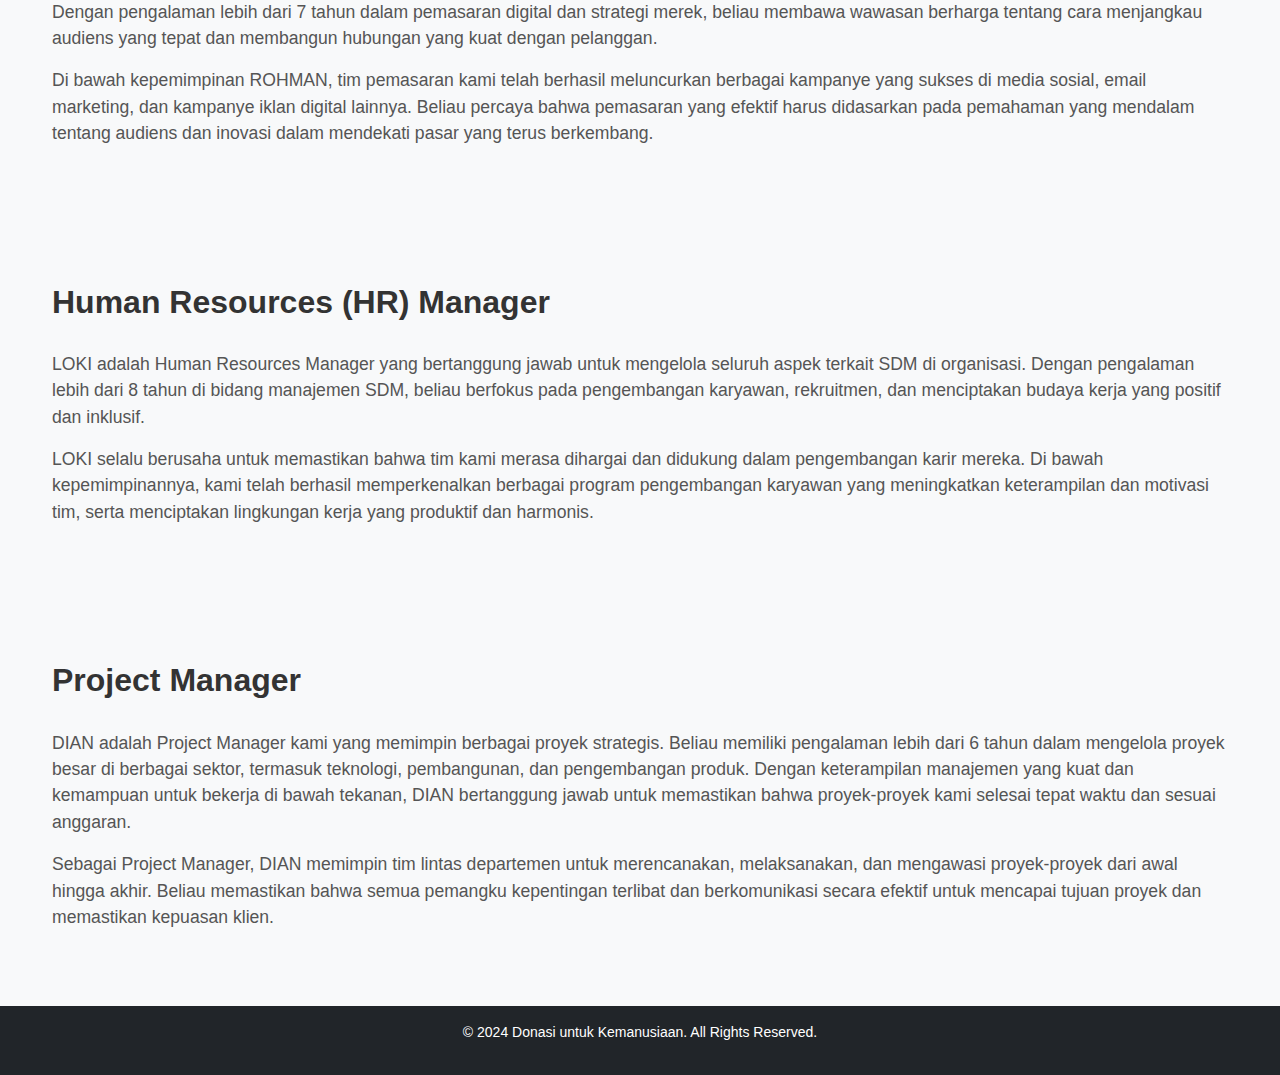
<file: team.html>
<!doctype html>
<html lang="en">
<head>
  <meta charset="UTF-8">
  <meta name="viewport" content="width=device-width, initial-scale=1.0">
  <title>Donasi untuk Kemanusiaan</title>
  <link href="https://cdn.jsdelivr.net/npm/bootstrap@5.3.3/dist/css/bootstrap.min.css" rel="stylesheet">
  <link rel="stylesheet" href="style.css">
</head>

<body>

  <!-- Button on Top -->
  <button onclick="scrollToTop()" id="scrollTopBtn" class="btn btn-primary">Top</button>

  <!-- Navbar -->
  <nav class="navbar navbar-expand-lg navbar-dark bg-dark fixed-top">
    <div class="container">
      <a class="navbar-brand" href="index.html"><img src="gambar/logo.png" alt="Logo" width="40"> Donasi Kemanusiaan</a>
      <button class="navbar-toggler" type="button" data-bs-toggle="collapse" data-bs-target="#navbarNav" aria-controls="navbarNav" aria-expanded="false" aria-label="Toggle navigation">
        <span class="navbar-toggler-icon"></span>
      </button>
      <div class="collapse navbar-collapse" id="navbarNav">
        <ul class="navbar-nav ms-auto">
          <li class="nav-item"><a class="nav-link active" href="index.html">Home</a></li>
          <li class="nav-item"><a class="nav-link" href="profile.html">Profile</a></li>
          <li class="nav-item"><a class="nav-link" href="service.html">Our Service</a></li>
          <li class="nav-item"><a class="nav-link" href="team.html">Our Team</a></li>
          <li class="nav-item"><a class="nav-link" href="gallery.html">Gallery</a></li>
          <li class="nav-item"><a class="nav-link" href="blog.html">Blog</a></li>
          <li class="nav-item"><a class="nav-link" href="contact.html">Contact Us</a></li>
        </ul>
      </div>
    </div>
  </nav>

    <!-- Section 1: Header -->
    <section class="section bg-primary text-white">
        <div class="container text-center"><br>
            <h2 class="section-header">Tim Kami</h2>
            <p class="lead">
                Kami memiliki tim yang terdiri dari individu-individu berbakat yang memiliki keahlian di berbagai bidang. Bersama-sama, kami berkomitmen untuk memberikan hasil terbaik kepada klien dan memajukan tujuan organisasi.
            </p>
        </div>
    </section>

    <!-- Section 2: CEO / Founder -->
    <section class="section">
        <div class="container">
            <h2 class="section-header">CEO / Founder</h2>
            <p>
                ROHIM adalah pendiri dan CEO dari organisasi ini. Dengan lebih dari 15 tahun pengalaman di industri, [Nama CEO] memiliki visi yang kuat untuk menciptakan perubahan positif melalui kolaborasi antara teknologi dan inovasi sosial. Beliau memulai organisasi ini dengan tujuan untuk memberikan solusi terbaik di sektor bisnis, teknologi, dan kemanusiaan.
            </p>
            <p>
                Di bawah kepemimpinan ROHIM, organisasi ini telah berkembang pesat dan menjadi pemimpin dalam industri. Beliau berfokus pada menciptakan budaya yang inklusif dan berbasis pada nilai-nilai kolaborasi yang kuat. Selain itu, [Nama CEO] juga aktif dalam berbagai kegiatan sosial dan pemberdayaan komunitas, yang telah memberikan dampak positif bagi banyak orang.
            </p>
        </div>
    </section>

    <!-- Section 3: Chief Technology Officer (CTO) -->
    <section class="section bg-light">
        <div class="container">
            <h2 class="section-header">Chief Technology Officer (CTO)</h2>
            <p>
                TONO adalah Chief Technology Officer kami yang bertanggung jawab untuk mengawasi semua aspek teknologi di organisasi. Beliau memiliki keahlian yang mendalam dalam pengembangan perangkat lunak, sistem keamanan informasi, dan arsitektur teknologi yang canggih. Sebelum bergabung dengan tim, TONO pernah bekerja di beberapa perusahaan teknologi terkemuka dan memiliki pengalaman luas dalam mengelola tim pengembangan dan inovasi.
            </p>
            <p>
                Di bawah kepemimpinan TONO, kami telah meluncurkan berbagai produk teknologi inovatif yang mendukung kebutuhan klien kami. Beliau sangat percaya bahwa teknologi adalah kunci untuk memecahkan masalah besar di dunia ini, dan oleh karena itu, selalu mencari solusi terbaik yang dapat meningkatkan efisiensi dan produktivitas organisasi.
            </p>
        </div>
    </section>

    <!-- Section 4: Chief Operating Officer (COO) -->
    <section class="section">
        <div class="container">
            <h2 class="section-header">Chief Operating Officer (COO)</h2>
            <p>
                BUDI adalah Chief Operating Officer kami yang memimpin operasional sehari-hari organisasi. Dengan pengalaman lebih dari 10 tahun di bidang manajemen operasional, beliau memiliki kemampuan untuk mengelola dan memimpin berbagai proyek besar dan tim lintas fungsi. BUDI bekerja erat dengan tim untuk memastikan bahwa setiap proyek berjalan lancar dan mencapai tujuan yang telah ditetapkan.
            </p>
            <p>
                Beliau memiliki rekam jejak yang luar biasa dalam meningkatkan efisiensi operasional, mengurangi biaya, dan memaksimalkan produktivitas tim. Dengan pendekatan yang terstruktur dan data-driven, BUDI memastikan bahwa seluruh bagian organisasi bekerja secara optimal untuk memberikan hasil terbaik bagi klien.
            </p>
        </div>
    </section>

    <!-- Section 5: Marketing Manager -->
    <section class="section bg-light">
        <div class="container">
            <h2 class="section-header">Marketing Manager</h2>
            <p>
                ROHMAN adalah Marketing Manager kami yang bertanggung jawab untuk mengembangkan dan menjalankan strategi pemasaran yang efektif. Dengan pengalaman lebih dari 7 tahun dalam pemasaran digital dan strategi merek, beliau membawa wawasan berharga tentang cara menjangkau audiens yang tepat dan membangun hubungan yang kuat dengan pelanggan.
            </p>
            <p>
                Di bawah kepemimpinan ROHMAN, tim pemasaran kami telah berhasil meluncurkan berbagai kampanye yang sukses di media sosial, email marketing, dan kampanye iklan digital lainnya. Beliau percaya bahwa pemasaran yang efektif harus didasarkan pada pemahaman yang mendalam tentang audiens dan inovasi dalam mendekati pasar yang terus berkembang.
            </p>
        </div>
    </section>

    <!-- Section 6: Human Resources (HR) Manager -->
    <section class="section">
        <div class="container">
            <h2 class="section-header">Human Resources (HR) Manager</h2>
            <p>
                LOKI adalah Human Resources Manager yang bertanggung jawab untuk mengelola seluruh aspek terkait SDM di organisasi. Dengan pengalaman lebih dari 8 tahun di bidang manajemen SDM, beliau berfokus pada pengembangan karyawan, rekruitmen, dan menciptakan budaya kerja yang positif dan inklusif.
            </p>
            <p>
                LOKI selalu berusaha untuk memastikan bahwa tim kami merasa dihargai dan didukung dalam pengembangan karir mereka. Di bawah kepemimpinannya, kami telah berhasil memperkenalkan berbagai program pengembangan karyawan yang meningkatkan keterampilan dan motivasi tim, serta menciptakan lingkungan kerja yang produktif dan harmonis.
            </p>
        </div>
    </section>

    <!-- Section 7: Project Manager -->
    <section class="section bg-light">
        <div class="container">
            <h2 class="section-header">Project Manager</h2>
            <p>
                DIAN adalah Project Manager kami yang memimpin berbagai proyek strategis. Beliau memiliki pengalaman lebih dari 6 tahun dalam mengelola proyek besar di berbagai sektor, termasuk teknologi, pembangunan, dan pengembangan produk. Dengan keterampilan manajemen yang kuat dan kemampuan untuk bekerja di bawah tekanan, DIAN bertanggung jawab untuk memastikan bahwa proyek-proyek kami selesai tepat waktu dan sesuai anggaran.
            </p>
            <p>
                Sebagai Project Manager, DIAN memimpin tim lintas departemen untuk merencanakan, melaksanakan, dan mengawasi proyek-proyek dari awal hingga akhir. Beliau memastikan bahwa semua pemangku kepentingan terlibat dan berkomunikasi secara efektif untuk mencapai tujuan proyek dan memastikan kepuasan klien.
            </p>
        </div>
    </section>


  <!-- Footer -->
  <footer class="bg-dark text-white text-center py-3">
    <p>&copy; 2024 Donasi untuk Kemanusiaan. All Rights Reserved.</p>
  </footer>


     <!-- Link ke Bootstrap JS dan Popper.js -->
  <script src="https://cdn.jsdelivr.net/npm/@popperjs/core@2.11.6/dist/umd/popper.min.js"></script>
  <script src="https://cdn.jsdelivr.net/npm/bootstrap@5.3.0-alpha1/dist/js/bootstrap.min.js"></script>
  <script src="https://cdn.jsdelivr.net/npm/bootstrap@5.3.3/dist/js/bootstrap.bundle.min.js"></script>

  <script>
    // Scroll to top function
    function scrollToTop() {
      window.scrollTo({ top: 0, behavior: 'smooth' });
    }
  </script>
</body>
</html>
</file>
<file: style.css>
/* General Styles */
body {
  font-family: Arial, sans-serif;
  background-color: rgb(175, 159, 114);
}

        /* Custom styles for the banner */
        .banner {
          background-image: url('gambar/banner.jpeg'); /* Ganti dengan link gambar yang diinginkan */
          background-size: cover;
          background-position: center;
          height: 100vh; /* Memastikan banner menutupi seluruh tinggi layar */
          display: flex;
          justify-content: center;
          align-items: center;
          color: rgb(255, 255, 255);
      }

      .banner .content {
          text-align: center;
      }

      .banner .content h1 {
          font-size: 3rem;
          font-weight: bold;
      }

      .banner .content p {
          font-size: 1.25rem;
      }

      .banner .btn-primary {
          padding: 10px 20px;
          font-size: 1.1rem;
          text-transform: uppercase;
      }

#scrollTopBtn {
  position: fixed;
  bottom: 20px;
  right: 20px;
  display: none;
  z-index: 99;
}

#scrollTopBtn.show {
  display: inline-block;
}

.carousel-inner img {
  height: 500px;
  object-fit: cover;
}

blockquote {
  border-left: 5px solid #007bff;
  padding-left: 15px;
  font-style: italic;
}

/* Footer */
footer {
  background-color: #343a40;
  color: white;
  padding: 10px 0;
}
.about-us-section {
  background-color: #f8f9fa;
  padding: 60px 0;
}

.about-us-section h2 {
  font-size: 2.5rem;
  font-weight: bold;
  color: #343a40;
}

.about-us-section p {
  font-size: 1.125rem;
  color: #6c757d;
  line-height: 1.8;
}

.about-us-section .highlight {
  font-weight: bold;
  color: #007bff;
}

.about-us-section .donate-btn {
  background-color: #007bff;
  color: white;
  padding: 12px 30px;
  font-size: 1.25rem;
  text-transform: uppercase;
  border-radius: 5px;
  margin-top: 30px;
}

.about-us-section .donate-btn:hover {
  background-color: #0056b3;
  text-decoration: none;
}

.about-us-section img {
  max-width: 100%;
  border-radius: 10px;
}

.card {
  border: none;
  box-shadow: 0 4px 8px rgba(0, 0, 0, 0.1);
  transition: transform 0.3s ease;
}

.card:hover {
  transform: translateY(-10px);
}

.card-img-top {
  border-radius: 8px 8px 0 0;
  height: 200px;
  object-fit: cover;
}

.card-body {
  padding: 20px;
}

.card-title {
  font-size: 1.25rem;
  font-weight: bold;
}

.card-text {
  font-size: 1rem;
  color: #555;
}

/* Menambahkan padding ke row untuk jarak antar kolom */
.row.g-4 {
  gap: 1.5rem;
}

.blockquote {
  border-left: 5px solid #28a745;
  padding-left: 15px;
  font-style: italic;
  color: #555;
  transition: transform 0.3s ease;
}

.blockquote-footer {
  font-weight: bold;
  color: #777;
}

.testimonial-card {
  background-color: #f8f9fa;
  padding: 10px;
  border-radius: 8px;
  box-shadow: 0 4px 6px rgba(0, 0, 0, 0.1);
}

.testimonial-card:hover {
  transform: translateY(-5px);
  box-shadow: 0 8px 12px rgba(0, 0, 0, 0.2);
}

.testimonial-card h5 {
  font-size: 1.25rem;
  font-weight: 600;
}

.testimonial-card p {
  font-size: 1rem;
  color: #555;
}

/* Menambahkan gap antar kolom */
.row.g-4 {
  gap: 1.5rem;
}

        /* Styling untuk section */
        .section {
          padding: 60px 0;
          background-color: #f8f9fa;
      }

      .section-header {
          font-size: 2rem;
          font-weight: 600;
          margin-bottom: 30px;
      }

      .section p {
          font-size: 1.1rem;
          color: #555;
      }

      .section-title {
          font-size: 1.5rem;
          font-weight: 700;
          color: #343a40;
          margin-bottom: 20px;
      }

      /* Styling untuk container */
      .container {
          max-width: 1200px;
          margin: 0 auto;
      }

      .row {
          display: flex;
          flex-wrap: wrap;
      }

      /* Styling untuk card di setiap section */
      .card {
          box-shadow: 0 4px 8px rgba(0, 0, 0, 0.1);
          border: none;
          transition: transform 0.3s ease;
          border-radius: 10px;
      }

      .card:hover {
          transform: translateY(-10px);
      }

      .card-body {
          padding: 20px;
      }

      .card-title {
          font-size: 1.25rem;
          font-weight: 600;
      }

      .card-text {
          font-size: 1rem;
          color: #555;
      }

      /* Styling untuk gambar di bagian testimonial */
      .testimonial-img {
          width: 100%;
          border-radius: 8px;
          object-fit: cover;
          height: 200px;
      }
      /* Styling untuk Section */
.section {
    padding: 60px 0;
    background-color: #f8f9fa;
}

.section-header {
    font-size: 2rem;
    font-weight: 600;
    margin-bottom: 30px;
}

.section p {
    font-size: 1.1rem;
    color: #555;
}

/* Styling untuk container */
.container {
    max-width: 1200px;
    margin: 0 auto;
}

.section.bg-primary {
    background-color: #007bff;
    color: white;
}

.section.bg-light {
    background-color: #f1f3f5;
}

/* Styling untuk card di bagian section */
.card {
    box-shadow: 0 4px 8px rgba(0, 0, 0, 0.1);
    border: none;
    transition: transform 0.3s ease;
    border-radius: 10px;
}

.card:hover {
    transform: translateY(-10px);
}

.card-body {
    padding: 20px;
}

.card-title {
    font-size: 1.25rem;
    font-weight: 600;
}

.card-text {
    font-size: 1rem;
    color: #555;
}

/* Reset default styles */
* {
  margin: 0;
  padding: 0;
  box-sizing: border-box;
}

/* Set basic font and background color */
body {
  font-family: 'Arial', sans-serif;
  background-color: #f4f4f4;
  color: #333;
}

/* Header styling */
header {
  background-color: #008CBA;
  color: white;
  padding: 20px 0;
  text-align: center;
}

header h1 {
  font-size: 40px;
  margin-bottom: 10px;
}

header .intro-text {
  font-size: 18px;
  max-width: 800px;
  margin: 0 auto;
}

/* Main content styling */
main {
  padding: 40px 0;
}

.donation-section {
  background-color: #fff;
  border-radius: 8px;
  margin: 20px auto;
  padding: 30px;
  max-width: 900px;
  box-shadow: 0 4px 10px rgba(0, 0, 0, 0.1);
}

.donation-section h2 {
  font-size: 32px;
  color: #008CBA;
  margin-bottom: 20px;
}

.donation-section .description {
  font-size: 16px;
  line-height: 1.6;
  color: #555;
}

/* Footer styling */
footer {
  background-color: #333;
  color: white;
  padding: 20px 0;
  text-align: center;
}

footer p {
  font-size: 14px;
}

/* Responsive Design */
@media (max-width: 768px) {
  header h1 {
      font-size: 30px;
  }

  .donation-section h2 {
      font-size: 28px;
  }

  .donation-section {
      padding: 20px;
  }

  .description {
      font-size: 14px;
  }
}

/* Reset default styles */
* {
    margin: 0;
    padding: 0;
    box-sizing: border-box;
}

/* Set basic font and background color */
body {
    font-family: 'Arial', sans-serif;
    background-color: #f4f4f4;
    color: #333;
}

/* Header styling */
header {
    background-color: #008CBA;
    color: white;
    padding: 20px 0;
    text-align: center;
}

header h1 {
    font-size: 40px;
    margin-bottom: 10px;
}

header .intro-text {
    font-size: 18px;
    max-width: 800px;
    margin: 0 auto;
}

/* Main content styling */
main {
    padding: 40px 0;
}

.blog-post {
    background-color: #fff;
    border-radius: 8px;
    margin: 20px auto;
    padding: 30px;
    max-width: 900px
}
</file>
